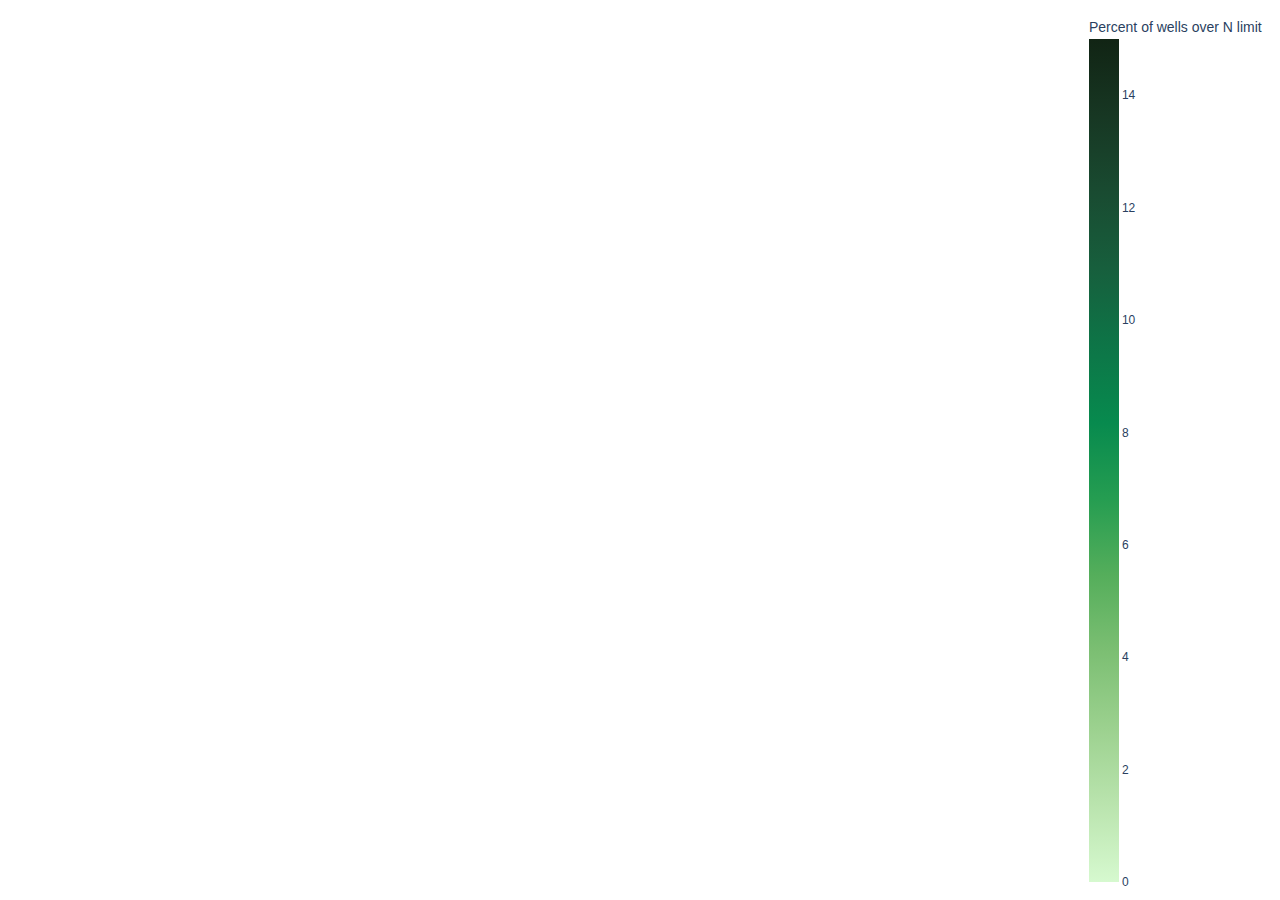
<file: plotly_countywells.html>
<html>
<head><meta charset="utf-8" /></head>
<body>
    <div>                        <script type="text/javascript">window.PlotlyConfig = {MathJaxConfig: 'local'};</script>
        <script src="https://cdn.plot.ly/plotly-2.11.1.min.js"></script>                <div id="b8a38185-d587-42c8-9d4a-72e8883b83bc" class="plotly-graph-div" style="height:100%; width:100%;"></div>            <script type="text/javascript">                                    window.PLOTLYENV=window.PLOTLYENV || {};                                    if (document.getElementById("b8a38185-d587-42c8-9d4a-72e8883b83bc")) {                    Plotly.newPlot(                        "b8a38185-d587-42c8-9d4a-72e8883b83bc",                        [{"coloraxis":"coloraxis","featureidkey":"properties.GEOID","geo":"geo","geojson":{"type":"FeatureCollection","features":[{"type":"Feature","properties":{"STATEFP":"12","COUNTYFP":"059","COUNTYNS":"00295735","AFFGEOID":"0500000US12059","GEOID":"12059","NAME":"Holmes","NAMELSAD":"Holmes County","STUSPS":"FL","STATE_NAME":"Florida","LSAD":"06","ALAND":1240232910,"AWATER":26393540},"geometry":{"type":"Polygon","coordinates":[[[-86.0350402418067,30.993306001451096],[-85.998727,30.992857],[-85.893632,30.993455],[-85.750028,30.994827],[-85.749715,30.995282],[-85.57949030335179,30.9963927426443],[-85.49838,30.996922],[-85.4979938168177,30.996928004442598],[-85.52921,30.974439],[-85.530294,30.939315],[-85.547745,30.932185],[-85.575574,30.898601],[-85.594882,30.859478],[-85.599934,30.830552],[-85.603221,30.796528],[-85.621458,30.770882],[-85.619011,30.743868],[-85.736051,30.74637],[-85.735115,30.775292],[-85.751979,30.775706],[-85.751927,30.789837],[-85.790185,30.790351],[-85.821616,30.790775],[-85.832743,30.750477],[-85.822585,30.738787],[-85.844421,30.70313],[-86.037591,30.704572],[-86.0350402418067,30.993306001451096]]]}},{"type":"Feature","properties":{"STATEFP":"12","COUNTYFP":"067","COUNTYNS":"00295732","AFFGEOID":"0500000US12067","GEOID":"12067","NAME":"Lafayette","NAMELSAD":"Lafayette County","STUSPS":"FL","STATE_NAME":"Florida","LSAD":"06","ALAND":1407256302,"AWATER":11817999},"geometry":{"type":"Polygon","coordinates":[[[-83.368564,30.187217],[-83.36678,30.20109],[-83.36726,30.26044],[-83.254493,30.260347],[-83.247253,30.26067],[-83.253048,30.238725],[-83.240132,30.227529],[-83.250076,30.200644],[-83.248851,30.183931],[-83.232979,30.168728],[-83.238586,30.152011],[-83.224594,30.135278],[-83.225359,30.113121],[-83.212159,30.103222],[-83.201059,30.105822],[-83.184358,30.094122],[-83.160557,30.109823],[-83.132356,30.097023],[-83.116453,30.104073],[-83.111149,30.090929],[-83.069553,30.081252],[-83.066529,30.065373],[-83.041499,30.054569],[-83.013293,30.032123],[-83.003192,30.010795],[-82.977608,30.006116],[-82.963112,29.99305],[-82.960377,29.975154],[-82.950569,29.958317],[-82.930782,29.957399],[-82.920546,29.930072],[-82.925884,29.921331],[-82.912101,29.904836],[-82.918607,29.896388],[-82.895034,29.900256],[-82.879802,29.886847],[-82.875616,29.866527],[-82.890246,29.845129],[-82.893371,29.826839],[-82.920608,29.824143],[-82.959199,29.825409],[-83.318859,29.822623],[-83.35286,29.822222],[-83.352986,29.887859],[-83.37089,29.887934],[-83.368564,30.187217]]]}},{"type":"Feature","properties":{"STATEFP":"12","COUNTYFP":"033","COUNTYNS":"00295737","AFFGEOID":"0500000US12033","GEOID":"12033","NAME":"Escambia","NAMELSAD":"Escambia County","STUSPS":"FL","STATE_NAME":"Florida","LSAD":"06","ALAND":1701603649,"AWATER":1213972864},"geometry":{"type":"Polygon","coordinates":[[[-87.629993,30.877657],[-87.62946,30.880085],[-87.624406,30.884666],[-87.622068,30.885378],[-87.620794,30.887464],[-87.620928,30.889893],[-87.622525,30.89365],[-87.622209,30.897478],[-87.620721,30.8989],[-87.61602,30.901423],[-87.614958,30.904196],[-87.614216,30.908505],[-87.611854,30.91451],[-87.610207,30.916597],[-87.608269,30.921869],[-87.607818,30.924459],[-87.602692,30.934245],[-87.600699,30.937042],[-87.598307,30.938761],[-87.596898,30.941099],[-87.592064,30.95146],[-87.589196,30.964431],[-87.590926,30.969381],[-87.593055,30.972933],[-87.59412,30.976301],[-87.594173,30.977538],[-87.592685,30.980106],[-87.593404,30.982925],[-87.596731,30.987576],[-87.599181,30.995688],[-87.598937,30.997422],[-87.5988285301321,30.9974236243995],[-87.571292,30.997836],[-87.548555,30.997893],[-87.519533,30.997552],[-87.480258,30.998169],[-87.479718,30.998164],[-87.478721,30.99818],[-87.466894,30.998145],[-87.466842,30.998145],[-87.461799,30.998168],[-87.461654,30.998169],[-87.458674,30.998353],[-87.455721,30.998285],[-87.449827,30.998239],[-87.432309,30.998173],[-87.425791,30.998058],[-87.367862,30.99826],[-87.364031,30.998187],[-87.355677,30.998213],[-87.333995,30.998241],[-87.312206,30.998404],[-87.304053,30.99816],[-87.30159,30.998403],[-87.291019,30.998322],[-87.288929,30.998315],[-87.265589,30.998237],[-87.260565,30.998165],[-87.259714,30.998142],[-87.257985,30.998233],[-87.257027,30.998164],[-87.255617,30.998186],[-87.255005,30.998255],[-87.237711,30.996363],[-87.2295403631042,30.996853061387498],[-87.224773,30.997139],[-87.1636180186997,30.998996416821697],[-87.204893,30.969878],[-87.229973,30.967227],[-87.255496,30.931591],[-87.26721,30.934982],[-87.286882,30.925441],[-87.282179,30.9104],[-87.284486,30.887986],[-87.298484,30.880434],[-87.30153,30.863426],[-87.313908,30.848708],[-87.302532,30.842238],[-87.293084,30.812349],[-87.309537,30.789334],[-87.310232,30.772951],[-87.302044,30.760623],[-87.3128,30.736869],[-87.301452,30.721418],[-87.269407,30.711687],[-87.27312,30.698661],[-87.2655,30.687997],[-87.264776,30.649645],[-87.25226,30.62336],[-87.258884,30.611281],[-87.23658,30.596609],[-87.209715,30.555266],[-87.155741,30.536669],[-87.121451,30.497419],[-87.148205,30.418997],[-87.161175,30.405612],[-87.233284,30.370331],[-87.231429,30.343309],[-87.179021,30.33593],[-87.153125,30.348375],[-87.101405,30.353146],[-87.074408,30.358669],[-86.972699,30.381113],[-86.918937,30.386514],[-86.9188711680324,30.370751700122298],[-87.155392,30.327748],[-87.206254,30.320943],[-87.267827,30.31548],[-87.282787,30.318744],[-87.295422,30.323503],[-87.319518,30.317814],[-87.350486,30.313064],[-87.419859,30.297128],[-87.518324,30.280435],[-87.51838,30.283901],[-87.509407,30.292188],[-87.466903,30.302264],[-87.464143,30.311797],[-87.485674,30.308937],[-87.492851,30.311797],[-87.496163,30.317992],[-87.490642,30.323234],[-87.481257,30.32657],[-87.464881,30.333298],[-87.462982,30.333998],[-87.459982,30.336298],[-87.452282,30.344097],[-87.450966,30.34626],[-87.451983,30.360296],[-87.451883,30.364996],[-87.451383,30.367196],[-87.449083,30.370396],[-87.441828,30.376301],[-87.438684,30.380794],[-87.438684,30.382094],[-87.440884,30.386694],[-87.441184,30.388594],[-87.440684,30.391494],[-87.437284,30.395894],[-87.434284,30.397494],[-87.431784,30.403193],[-87.4306873846154,30.404837923076897],[-87.429584,30.406493],[-87.426184,30.409193],[-87.422684,30.410093],[-87.419184,30.410193],[-87.413184,30.408993],[-87.408884,30.408793],[-87.403485,30.410193],[-87.401785,30.411393],[-87.398784,30.415093],[-87.395684,30.417592],[-87.386385,30.420492],[-87.3843547793814,30.421625146391797],[-87.382085,30.422892],[-87.371179,30.430485],[-87.368201,30.433402],[-87.366601,30.436643],[-87.366949,30.440475],[-87.36869,30.444625],[-87.370778,30.446859],[-87.381185,30.450091],[-87.391985,30.451591],[-87.396886,30.450591],[-87.399886,30.450991],[-87.404685,30.45289],[-87.407885,30.456389],[-87.414685,30.457289],[-87.425086,30.465589],[-87.429586,30.470588],[-87.430586,30.476588],[-87.431586,30.477688],[-87.434686,30.479188],[-87.435585,30.480488],[-87.432986,30.484888],[-87.430586,30.491087],[-87.431186,30.495786],[-87.438277,30.505348],[-87.439698,30.506639],[-87.443228,30.506772],[-87.444722,30.507484],[-87.447709,30.510448],[-87.447789,30.511903],[-87.447313,30.512619],[-87.446507,30.513559],[-87.44519,30.51397],[-87.444952,30.514933],[-87.446435,30.520296],[-87.446594,30.527057],[-87.435449,30.549129],[-87.434972,30.549588],[-87.43145,30.550252],[-87.4279,30.554147],[-87.426046,30.560061],[-87.423372,30.561413],[-87.422815,30.561367],[-87.422418,30.560427],[-87.420935,30.560656],[-87.418657,30.561825],[-87.41667,30.566294],[-87.416961,30.567991],[-87.418523,30.569549],[-87.418364,30.570031],[-87.416271,30.572436],[-87.414523,30.573444],[-87.412722,30.573215],[-87.408747,30.583688],[-87.406569,30.599915],[-87.404608,30.603375],[-87.401189,30.604383],[-87.399281,30.605597],[-87.39732,30.608714],[-87.395038,30.615267],[-87.395065,30.615886],[-87.396442,30.616895],[-87.396442,30.61772],[-87.395671,30.623358],[-87.394491,30.625178],[-87.393787,30.626991],[-87.3936,30.630865],[-87.395953,30.643953],[-87.397197,30.648101],[-87.396189,30.650438],[-87.397274,30.654335],[-87.400189,30.657201],[-87.400719,30.657132],[-87.405886,30.666599],[-87.40713,30.671779],[-87.406573,30.674002],[-87.40697,30.675148],[-87.412751,30.678038],[-87.419539,30.679964],[-87.424895,30.683356],[-87.430384,30.688627],[-87.436032,30.68865],[-87.439825,30.690461],[-87.442291,30.692661],[-87.443591,30.694586],[-87.449373,30.698894],[-87.451415,30.699787],[-87.456958,30.697541],[-87.466348,30.700816],[-87.467727,30.701664],[-87.470407,30.705262],[-87.474439,30.706567],[-87.479589,30.712845],[-87.479829,30.71493],[-87.481235,30.716488],[-87.487045,30.71848],[-87.496781,30.720333],[-87.497524,30.720103],[-87.502326,30.72157],[-87.505162,30.726292],[-87.511738,30.733514],[-87.523621,30.738285],[-87.532615,30.743467],[-87.535373,30.749753],[-87.535424,30.754738],[-87.536536,30.76136],[-87.537093,30.762507],[-87.542268,30.767481],[-87.546168,30.771997],[-87.545372,30.774082],[-87.545052,30.778642],[-87.552059,30.78623],[-87.552962,30.786917],[-87.554845,30.787101],[-87.559491,30.790423],[-87.560075,30.792234],[-87.564216,30.796221],[-87.568147,30.799063],[-87.57205,30.800507],[-87.576856,30.808138],[-87.581876,30.812377],[-87.587876,30.815011],[-87.594303,30.816958],[-87.600492,30.820601],[-87.601636,30.825113],[-87.603576,30.828597],[-87.605782,30.831277],[-87.610988,30.832605],[-87.615928,30.834666],[-87.615373,30.837004],[-87.617287,30.840326],[-87.624142,30.845685],[-87.62608,30.846466],[-87.627328,30.847933],[-87.626502,30.851852],[-87.625385,30.854327],[-87.626233,30.857099],[-87.62825,30.860102],[-87.634943,30.865857],[-87.629993,30.877657]]]}},{"type":"Feature","properties":{"STATEFP":"12","COUNTYFP":"111","COUNTYNS":"00308372","AFFGEOID":"0500000US12111","GEOID":"12111","NAME":"St. Lucie","NAMELSAD":"St. Lucie County","STUSPS":"FL","STATE_NAME":"Florida","LSAD":"06","ALAND":1480593673,"AWATER":300906587},"geometry":{"type":"Polygon","coordinates":[[[-80.679821,27.55847],[-80.348422,27.557248],[-80.32127113933309,27.5573775459518],[-80.311757,27.524625],[-80.30117,27.500314],[-80.293171,27.500314],[-80.265535,27.420542],[-80.253665,27.37979],[-80.233538,27.341307],[-80.226753,27.322736],[-80.1992879876764,27.2630216473883],[-80.283936,27.263727],[-80.28551,27.206025],[-80.331821,27.205724],[-80.481413,27.20637],[-80.677862,27.205988],[-80.679038,27.471813],[-80.679821,27.55847]]]}},{"type":"Feature","properties":{"STATEFP":"12","COUNTYFP":"013","COUNTYNS":"00306919","AFFGEOID":"0500000US12013","GEOID":"12013","NAME":"Calhoun","NAMELSAD":"Calhoun County","STUSPS":"FL","STATE_NAME":"Florida","LSAD":"06","ALAND":1469394597,"AWATER":18070425},"geometry":{"type":"Polygon","coordinates":[[[-85.388587,30.348556],[-85.383948,30.566856],[-85.171891,30.564336],[-85.167687,30.607979],[-84.932519,30.606393],[-84.944919,30.595493],[-84.946818,30.579894],[-84.965418,30.580194],[-84.962218,30.563594],[-84.973718,30.552994],[-84.990017,30.524795],[-84.991013,30.504295],[-84.999916,30.472418],[-84.987441,30.464901],[-84.999916,30.456199],[-84.983203,30.441837],[-85.015176,30.434361],[-85.032931,30.420299],[-85.014269,30.409018],[-85.027303,30.405603],[-85.014572,30.394269],[-85.026242,30.375589],[-85.040199,30.372089],[-85.027898,30.360843],[-85.04277,30.352466],[-85.049744,30.336544],[-85.046271,30.32017],[-85.03429,30.312478],[-85.047564,30.312791],[-85.057253,30.301301],[-85.052777,30.287406],[-85.063951,30.270863],[-85.059092,30.263229],[-85.076768,30.250989],[-85.081336,30.228531],[-85.092076,30.227568],[-85.102962,30.211726],[-85.11823,30.210491],[-85.11566,30.199976],[-85.383066,30.201339],[-85.389679,30.200973],[-85.388587,30.348556]]]}},{"type":"Feature","properties":{"STATEFP":"12","COUNTYFP":"069","COUNTYNS":"00308551","AFFGEOID":"0500000US12069","GEOID":"12069","NAME":"Lake","NAMELSAD":"Lake County","STUSPS":"FL","STATE_NAME":"Florida","LSAD":"06","ALAND":2464507354,"AWATER":531492923},"geometry":{"type":"Polygon","coordinates":[[[-81.954247,28.55169],[-81.954222,28.571249],[-81.95358,28.836434],[-81.95419,28.960053],[-81.848774,28.959828],[-81.842194,28.961024],[-81.761654,28.960932],[-81.719094,28.961104],[-81.696067,28.960068],[-81.658698,28.960345],[-81.659197,29.04776],[-81.638696,29.04776],[-81.640925,29.168809],[-81.641916,29.276766],[-81.63399,29.244779],[-81.619303,29.22859],[-81.614725,29.20648],[-81.5931,29.198999],[-81.560905,29.20019],[-81.553588,29.188034],[-81.531262,29.176621],[-81.504534,29.123711],[-81.502055,29.097802],[-81.488841,29.093193],[-81.466351,29.096703],[-81.454383,29.081984],[-81.455778,29.063998],[-81.446699,29.062323],[-81.43221,29.04442],[-81.392084,29.019979],[-81.382546,29.008322],[-81.374787,28.993354],[-81.354682,28.984807],[-81.360762,28.976775],[-81.368078,28.955407],[-81.352966,28.946246],[-81.352788,28.896685],[-81.36694,28.879227],[-81.382965,28.851994],[-81.419137,28.818536],[-81.414682,28.785564],[-81.646513,28.785872],[-81.658469,28.76655],[-81.658603,28.740313],[-81.657203,28.593325],[-81.648129,28.584189],[-81.657247,28.563215],[-81.657299,28.553122],[-81.657281,28.546294],[-81.65749,28.474163],[-81.657268,28.347098],[-81.790727,28.346413],[-81.790887,28.361837],[-81.857624,28.361868],[-81.857512,28.345965],[-81.957641,28.34518],[-81.954247,28.55169]]]}},{"type":"Feature","properties":{"STATEFP":"12","COUNTYFP":"049","COUNTYNS":"00295746","AFFGEOID":"0500000US12049","GEOID":"12049","NAME":"Hardee","NAMELSAD":"Hardee County","STUSPS":"FL","STATE_NAME":"Florida","LSAD":"06","ALAND":1651297014,"AWATER":1472455},"geometry":{"type":"Polygon","coordinates":[[[-82.054349,27.646382],[-81.563533,27.646645],[-81.564062,27.340641],[-81.858829,27.340262],[-82.055753,27.338264],[-82.054349,27.646382]]]}},{"type":"Feature","properties":{"STATEFP":"12","COUNTYFP":"093","COUNTYNS":"00295760","AFFGEOID":"0500000US12093","GEOID":"12093","NAME":"Okeechobee","NAMELSAD":"Okeechobee County","STUSPS":"FL","STATE_NAME":"Florida","LSAD":"06","ALAND":1992126184,"AWATER":317924583},"geometry":{"type":"Polygon","coordinates":[[[-81.214284,27.528709],[-81.190626,27.556664],[-81.177958,27.557707],[-81.155356,27.591431],[-81.142477,27.597766],[-81.142164,27.643238],[-80.87315,27.642288],[-80.778047,27.643195],[-80.777166,27.558733],[-80.679821,27.55847],[-80.679038,27.471813],[-80.677862,27.205988],[-80.677427,27.121619],[-80.885639,26.958919],[-80.871169,27.154951],[-80.878669,27.169221],[-80.890522,27.164233],[-80.910183,27.174944],[-80.906782,27.189113],[-80.917465,27.189957],[-80.940676,27.205939],[-80.951656,27.224825],[-80.971144,27.217787],[-80.981778,27.231552],[-80.980612,27.246411],[-80.99262,27.250311],[-80.99863,27.262919],[-80.997768,27.295148],[-81.004102,27.302012],[-81.024673,27.301807],[-81.035381,27.327939],[-81.046118,27.337547],[-81.033308,27.348809],[-81.034429,27.35916],[-81.051145,27.363018],[-81.050021,27.370659],[-81.068402,27.382346],[-81.090693,27.383842],[-81.09845,27.379108],[-81.121296,27.389808],[-81.12727,27.403943],[-81.142274,27.41249],[-81.139058,27.434044],[-81.154557,27.454118],[-81.168838,27.459521],[-81.183552,27.483787],[-81.205388,27.490254],[-81.198459,27.510376],[-81.214284,27.528709]]]}},{"type":"Feature","properties":{"STATEFP":"12","COUNTYFP":"043","COUNTYNS":"00295743","AFFGEOID":"0500000US12043","GEOID":"12043","NAME":"Glades","NAMELSAD":"Glades County","STUSPS":"FL","STATE_NAME":"Florida","LSAD":"06","ALAND":2089659345,"AWATER":467293938},"geometry":{"type":"Polygon","coordinates":[[[-81.562531,27.033687],[-81.267216,27.032474],[-81.267677,27.121097],[-81.168281,27.121734],[-81.169138,27.209585],[-80.961824,27.210771],[-80.940676,27.205939],[-80.917465,27.189957],[-80.906782,27.189113],[-80.910183,27.174944],[-80.890522,27.164233],[-80.878669,27.169221],[-80.871169,27.154951],[-80.885639,26.958919],[-80.945319,26.769099],[-81.434934,26.768774],[-81.434921,26.78346],[-81.459328,26.783467],[-81.459454,26.768856],[-81.565748,26.769601],[-81.562531,27.033687]]]}},{"type":"Feature","properties":{"STATEFP":"12","COUNTYFP":"061","COUNTYNS":"00307624","AFFGEOID":"0500000US12061","GEOID":"12061","NAME":"Indian River","NAMELSAD":"Indian River County","STUSPS":"FL","STATE_NAME":"Florida","LSAD":"06","ALAND":1302272805,"AWATER":295509938},"geometry":{"type":"Polygon","coordinates":[[[-80.881566,27.822511],[-80.868881,27.822522],[-80.509075,27.822058],[-80.491079,27.854601],[-80.4549,27.854641],[-80.4470841049745,27.860755037095497],[-80.447179,27.859731],[-80.383695,27.740045],[-80.351717,27.642623],[-80.350553,27.628361],[-80.34437,27.616226],[-80.330956,27.597541],[-80.324699,27.569178],[-80.32127113933309,27.5573775459518],[-80.348422,27.557248],[-80.679821,27.55847],[-80.777166,27.558733],[-80.778047,27.643195],[-80.87315,27.642288],[-80.873795,27.733854],[-80.881566,27.822511]]]}},{"type":"Feature","properties":{"STATEFP":"12","COUNTYFP":"027","COUNTYNS":"00294452","AFFGEOID":"0500000US12027","GEOID":"12027","NAME":"DeSoto","NAMELSAD":"DeSoto County","STUSPS":"FL","STATE_NAME":"Florida","LSAD":"06","ALAND":1649031791,"AWATER":6243548},"geometry":{"type":"Polygon","coordinates":[[[-82.056497,27.207769],[-82.055753,27.338264],[-81.858829,27.340262],[-81.564062,27.340641],[-81.562624,27.033835],[-81.983242,27.03525],[-81.992522,27.0317],[-82.057506,27.032119],[-82.056497,27.207769]]]}},{"type":"Feature","properties":{"STATEFP":"12","COUNTYFP":"051","COUNTYNS":"00307626","AFFGEOID":"0500000US12051","GEOID":"12051","NAME":"Hendry","NAMELSAD":"Hendry County","STUSPS":"FL","STATE_NAME":"Florida","LSAD":"06","ALAND":2993896403,"AWATER":86578552},"geometry":{"type":"Polygon","coordinates":[[[-81.565748,26.769601],[-81.459454,26.768856],[-81.459328,26.783467],[-81.434921,26.78346],[-81.434934,26.768774],[-80.945319,26.769099],[-80.885639,26.958919],[-80.885972,26.743697],[-80.880017,26.346059],[-80.881901,26.344106],[-80.881285,26.333806],[-80.87971,26.259308],[-81.268236,26.253069],[-81.271768,26.517069],[-81.451333,26.515477],[-81.46627,26.513843],[-81.563763,26.513331],[-81.563827,26.518469],[-81.565103,26.600333],[-81.566515,26.709544],[-81.565748,26.769601]]]}},{"type":"Feature","properties":{"STATEFP":"12","COUNTYFP":"035","COUNTYNS":"00308547","AFFGEOID":"0500000US12035","GEOID":"12035","NAME":"Flagler","NAMELSAD":"Flagler County","STUSPS":"FL","STATE_NAME":"Florida","LSAD":"06","ALAND":1259255278,"AWATER":219183435},"geometry":{"type":"Polygon","coordinates":[[[-81.52366,29.622432],[-81.324059,29.62561],[-81.324345,29.653478],[-81.309984,29.642186],[-81.297733,29.651124],[-81.28212,29.650416],[-81.262635,29.666203],[-81.24726,29.659093],[-81.227309,29.670538],[-81.21287790507309,29.670666936087198],[-81.211565,29.667085],[-81.163581,29.55529],[-81.123896,29.474465],[-81.10192298992641,29.4270550536747],[-81.148731,29.416788],[-81.155881,29.410954],[-81.15255,29.346524],[-81.150081,29.265957],[-81.195797,29.264783],[-81.268404,29.263182],[-81.41729,29.261156],[-81.420745,29.399645],[-81.433992,29.398552],[-81.451692,29.390152],[-81.476893,29.396552],[-81.485994,29.424151],[-81.486694,29.445551],[-81.514736,29.486024],[-81.520596,29.500249],[-81.52366,29.622432]]]}},{"type":"Feature","properties":{"STATEFP":"12","COUNTYFP":"099","COUNTYNS":"00295761","AFFGEOID":"0500000US12099","GEOID":"12099","NAME":"Palm Beach","NAMELSAD":"Palm Beach County","STUSPS":"FL","STATE_NAME":"Florida","LSAD":"06","ALAND":5087510105,"AWATER":1084950939},"geometry":{"type":"Polygon","coordinates":[[[-80.885639,26.958919],[-80.580237,26.957934],[-80.530222,26.958071],[-80.167843,26.956634],[-80.16711,26.956627],[-80.142007,26.95664],[-80.141758,26.97094],[-80.0795307959029,26.970500015894796],[-80.0566225332655,26.8938847965062],[-80.046263,26.859238],[-80.0355952960568,26.8142082764699],[-80.031362,26.796339],[-80.0318045985169,26.781852949067297],[-80.03212,26.77153],[-80.036362,26.77124],[-80.037462,26.76634],[-80.032862,26.715242],[-80.033604,26.689759],[-80.035763,26.6758],[-80.03616147139519,26.644281012012698],[-80.0365491628555,26.613614714182898],[-80.036565,26.612362],[-80.038863,26.569347],[-80.050363,26.509549],[-80.060564,26.444652],[-80.06172090887449,26.432134593050296],[-80.0620181836032,26.428918169668002],[-80.0622515253692,26.426393481763],[-80.070564,26.336455],[-80.072264,26.335356],[-80.0748372451019,26.3210316022663],[-80.0927,26.326327],[-80.098823,26.322834],[-80.099241,26.327637],[-80.120125,26.327791],[-80.169785,26.32781],[-80.170149,26.327781],[-80.170332,26.327782],[-80.204083,26.327822],[-80.24977,26.341526],[-80.296881,26.355431],[-80.296986,26.334356],[-80.297471,26.334356],[-80.881285,26.333806],[-80.881901,26.344106],[-80.880017,26.346059],[-80.885972,26.743697],[-80.885639,26.958919]]]}},{"type":"Feature","properties":{"STATEFP":"12","COUNTYFP":"057","COUNTYNS":"00295757","AFFGEOID":"0500000US12057","GEOID":"12057","NAME":"Hillsborough","NAMELSAD":"Hillsborough County","STUSPS":"FL","STATE_NAME":"Florida","LSAD":"06","ALAND":2646680847,"AWATER":803027226},"geometry":{"type":"Polygon","coordinates":[[[-82.651165,28.173266],[-82.474328,28.171939],[-82.461461,28.171823],[-82.432434,28.171086],[-82.410512,28.171213],[-82.393996,28.17126],[-82.259741,28.171462],[-82.105853,28.17165],[-82.056261,28.171592],[-82.056502,28.113252],[-82.056159,28.047552],[-82.055389,27.952862],[-82.055258,27.927085],[-82.054874,27.907726],[-82.054349,27.646382],[-82.453735,27.64591],[-82.52475,27.645422],[-82.524947,27.645422],[-82.55440720935509,27.645292633205898],[-82.537146,27.672933],[-82.5244407387041,27.691065525135198],[-82.514265,27.705588],[-82.494891,27.718963],[-82.4923563029643,27.7191510345092],[-82.482449,27.719886],[-82.477638,27.723004],[-82.476297,27.729929],[-82.477129,27.735216],[-82.482305,27.742649],[-82.478339,27.74625],[-82.457543,27.752571],[-82.434635,27.764355],[-82.43198,27.768092],[-82.433981,27.774087],[-82.419066,27.793767],[-82.418401,27.803187],[-82.410837,27.810868],[-82.402857,27.812671],[-82.393492057914,27.8372329675904],[-82.393383,27.837519],[-82.397463,27.851631],[-82.402615,27.882602],[-82.413915,27.901401],[-82.432316,27.901301],[-82.43752033972189,27.9029763788832],[-82.451591,27.907506],[-82.460016,27.9116],[-82.459616,27.9169],[-82.462078,27.920066],[-82.478063,27.92768],[-82.489817,27.9196],[-82.491117,27.9145],[-82.487417,27.895001],[-82.488057,27.863566],[-82.480137,27.853246],[-82.471624,27.847342],[-82.46884,27.843295],[-82.47244,27.822559],[-82.475273,27.820991],[-82.489849,27.822607],[-82.511193,27.828015],[-82.553946,27.848462],[-82.552918,27.862702],[-82.538618,27.864901],[-82.533218,27.870701],[-82.529918,27.877501],[-82.539318,27.885001],[-82.542818,27.890601],[-82.541747,27.893706],[-82.535818,27.898],[-82.531318,27.9039],[-82.533718,27.932999],[-82.541218,27.948998],[-82.553918,27.966998],[-82.576003,27.969424],[-82.625685,28.000101],[-82.641109,28.016773],[-82.6485177745241,28.0203156831794],[-82.648557,28.03863],[-82.650602,28.144928],[-82.651165,28.173266]]]}},{"type":"Feature","properties":{"STATEFP":"12","COUNTYFP":"065","COUNTYNS":"00295733","AFFGEOID":"0500000US12065","GEOID":"12065","NAME":"Jefferson","NAMELSAD":"Jefferson County","STUSPS":"FL","STATE_NAME":"Florida","LSAD":"06","ALAND":1549018611,"AWATER":193063921},"geometry":{"type":"Polygon","coordinates":[[[-84.075539,30.273617],[-84.074691,30.434302],[-84.041293,30.47354],[-84.041152,30.521901],[-83.977424,30.522234],[-83.979006,30.550681],[-83.998316,30.572578],[-84.007687,30.609299],[-84.007454,30.6720865150852],[-83.880406,30.665798],[-83.880309,30.665823],[-83.8798916078165,30.6657992968646],[-83.855304,30.664403],[-83.820973,30.662603],[-83.810622,30.661871],[-83.7437296744174,30.658383065883196],[-83.676854,30.654896],[-83.674139,30.654738],[-83.611746,30.651246],[-83.6117204626719,30.651244724675497],[-83.604401,30.638236],[-83.604186,30.581916],[-83.62073,30.58198],[-83.621189,30.567351],[-83.637343,30.567471],[-83.637412,30.552671],[-83.671117,30.552861],[-83.671073,30.53802],[-83.704293,30.538094],[-83.70436,30.523021],[-83.725975,30.523091],[-83.736954,30.507569],[-83.727729,30.49024],[-83.728339,30.45459],[-83.72172,30.434354],[-83.751073,30.407598],[-83.757261,30.385467],[-83.788396,30.382206],[-83.790328,30.390302],[-83.808094,30.365154],[-83.793577,30.335506],[-83.79295,30.31901],[-83.820521,30.313144],[-83.820235,30.30354],[-83.837652,30.280764],[-83.856987,30.273318],[-83.88167,30.267609],[-83.902462,30.247553],[-83.915827,30.245152],[-83.917891,30.215016],[-83.93101,30.189123],[-83.951299,30.186282],[-83.960354,30.152398],[-83.97306,30.146037],[-83.968628,30.13617],[-83.992184,30.096208],[-83.9914353668371,30.0838179834456],[-83.991607,30.08392],[-84.000716,30.096209],[-84.024274,30.103271],[-84.048715,30.103208],[-84.06299,30.101378],[-84.0760425771092,30.0954641099777],[-84.075539,30.273617]]]}},{"type":"Feature","properties":{"STATEFP":"12","COUNTYFP":"123","COUNTYNS":"00295728","AFFGEOID":"0500000US12123","GEOID":"12123","NAME":"Taylor","NAMELSAD":"Taylor County","STUSPS":"FL","STATE_NAME":"Florida","LSAD":"06","ALAND":2702224058,"AWATER":1213576997},"geometry":{"type":"Polygon","coordinates":[[[-83.992184,30.096208],[-83.968628,30.13617],[-83.97306,30.146037],[-83.960354,30.152398],[-83.951299,30.186282],[-83.93101,30.189123],[-83.917891,30.215016],[-83.915827,30.245152],[-83.902462,30.247553],[-83.88167,30.267609],[-83.856987,30.273318],[-83.837652,30.280764],[-83.820235,30.30354],[-83.468768,30.304212],[-83.469267,30.260351],[-83.36726,30.26044],[-83.36678,30.20109],[-83.368564,30.187217],[-83.37089,29.887934],[-83.352986,29.887859],[-83.35286,29.822222],[-83.318859,29.822623],[-83.319462,29.778328],[-83.336561,29.760721],[-83.345676,29.74349],[-83.344902,29.726811],[-83.351311,29.694292],[-83.364994,29.676715],[-83.366398,29.665701],[-83.398512,29.673935],[-83.4123310535437,29.6670923746362],[-83.412768,29.668485],[-83.414701,29.670536],[-83.436259,29.677389],[-83.444635,29.677155],[-83.448194,29.675254],[-83.455356,29.676444],[-83.483143,29.690478],[-83.483567,29.698542],[-83.493728,29.708388],[-83.512716,29.71648],[-83.537645,29.72306],[-83.547172,29.732223],[-83.554993,29.7426],[-83.566018,29.761434],[-83.578955,29.768378],[-83.584716,29.77608],[-83.586089,29.784644],[-83.583045,29.787307],[-83.581903,29.792063],[-83.585899,29.811754],[-83.595493,29.827984],[-83.605244,29.836387],[-83.618568,29.842336],[-83.63798,29.886073],[-83.659951,29.899524],[-83.679219,29.918513],[-83.686423,29.923735],[-83.757249,29.957943],[-83.788729,29.976982],[-83.82869,29.983187],[-83.845427,29.998068],[-83.93151,30.039068],[-83.933668,30.041152],[-83.931879,30.044175],[-83.933432,30.046305],[-83.95968,30.064943],[-83.9914353668371,30.0838179834456],[-83.992184,30.096208]]]}},{"type":"Feature","properties":{"STATEFP":"12","COUNTYFP":"089","COUNTYNS":"00295730","AFFGEOID":"0500000US12089","GEOID":"12089","NAME":"Nassau","NAMELSAD":"Nassau County","STUSPS":"FL","STATE_NAME":"Florida","LSAD":"06","ALAND":1680075562,"AWATER":200050173},"geometry":{"type":"Polygon","coordinates":[[[-82.050454,30.676263],[-82.041834,30.692374],[-82.036448,30.706583],[-82.037585,30.718639],[-82.039176,30.723177],[-82.041032,30.725079],[-82.043817,30.72964],[-82.04119,30.734247],[-82.040048,30.737547],[-82.039656,30.747727],[-82.038989,30.749262],[-82.035986,30.750998],[-82.032667,30.750674],[-82.028421,30.750981],[-82.017938,30.755263],[-82.012681,30.761289],[-82.011618,30.763122],[-82.017902,30.775845],[-82.024056,30.783157],[-82.023869,30.786686],[-82.022887,30.787992],[-82.017072,30.791658],[-82.007886,30.792938],[-82.004994,30.791745],[-81.994992,30.786074],[-81.990875,30.781612],[-81.988625,30.780057],[-81.981293,30.776768],[-81.979081,30.776416],[-81.9789666841348,30.776461506719002],[-81.973876,30.778488],[-81.962553,30.796528],[-81.962008,30.800445],[-81.96246,30.808443],[-81.962758,30.813638],[-81.962194,30.818003],[-81.959778,30.821171],[-81.949806,30.827496],[-81.943187,30.827437],[-81.9384,30.825748],[-81.935462,30.821134],[-81.934673,30.820427],[-81.924466,30.817568],[-81.910943,30.815891],[-81.906296,30.817018],[-81.903762,30.818989],[-81.902354,30.82082],[-81.899397,30.821665],[-81.895737,30.821101],[-81.892921,30.819271],[-81.891298,30.815948],[-81.882741,30.805126],[-81.876898,30.799518],[-81.868624,30.792756],[-81.852641,30.794441],[-81.846301,30.79055],[-81.842073,30.787122],[-81.84039,30.786386],[-81.827028,30.788935],[-81.808543,30.790016],[-81.806666,30.789685],[-81.792782,30.784434],[-81.784363,30.773591],[-81.782666,30.769938],[-81.779183,30.768063],[-81.775033,30.768331],[-81.772623,30.769536],[-81.77048,30.772482],[-81.768204,30.773955],[-81.763384,30.773821],[-81.75935,30.771378],[-81.755086,30.76832],[-81.751294,30.767083],[-81.747583,30.766456],[-81.746323,30.765892],[-81.745046,30.76504],[-81.744194,30.763869],[-81.743449,30.762272],[-81.743105,30.759913],[-81.742747,30.759202],[-81.732238,30.749635],[-81.727137,30.746935],[-81.719937,30.744634],[-81.694787,30.748415],[-81.692824,30.747101],[-81.691827,30.743991],[-81.690999,30.742841],[-81.688934,30.741434],[-81.672832,30.738935],[-81.670132,30.740235],[-81.669332,30.741335],[-81.668283,30.744644],[-81.667344,30.745661],[-81.664606,30.7466],[-81.662181,30.746522],[-81.656549,30.745114],[-81.654542677328,30.743897854206498],[-81.652131,30.742436],[-81.651731,30.740235],[-81.652169,30.735648],[-81.651778,30.732284],[-81.650448,30.729703],[-81.649196,30.728686],[-81.646144,30.727591],[-81.633273,30.729603],[-81.629616,30.732407],[-81.625105,30.733017],[-81.621936,30.731188],[-81.620829,30.729535],[-81.619619,30.724849],[-81.617669,30.722046],[-81.609501,30.720705],[-81.607673,30.721924],[-81.605722,30.725337],[-81.604016,30.727287],[-81.601212,30.728141],[-81.593654,30.725459],[-81.586825,30.723735],[-81.573724,30.722336],[-81.571424,30.721636],[-81.566223,30.717836],[-81.56171,30.715597],[-81.55257,30.716974],[-81.54919,30.715972],[-81.546936,30.714345],[-81.544683,30.713969],[-81.542679,30.713593],[-81.540927,30.713343],[-81.539298,30.713468],[-81.537671,30.714345],[-81.535542,30.716348],[-81.53452,30.717936],[-81.53404,30.719853],[-81.532788,30.721606],[-81.530534,30.722858],[-81.528281,30.723359],[-81.52142,30.722536],[-81.516119,30.722236],[-81.507218,30.722936],[-81.489539,30.7261],[-81.487334,30.726081],[-81.483788,30.723891],[-81.475755,30.714754],[-81.472598,30.713312],[-81.464466,30.711045],[-81.459979,30.710434],[-81.448718,30.709353],[-81.444124,30.709714],[-81.432725,30.703017],[-81.42742,30.69802],[-81.430843,30.669393],[-81.443099,30.600938],[-81.442564,30.555189],[-81.434064,30.522569],[-81.4427844968023,30.5099198266455],[-81.450811,30.519238],[-81.479939,30.533454],[-81.499575,30.563793],[-81.514014,30.567337],[-81.523814,30.556337],[-81.521375,30.538801],[-81.530238,30.52629],[-81.543018,30.523889],[-81.555251,30.544528],[-81.577218,30.538037],[-81.588803,30.550468],[-81.583239,30.564489],[-81.592127,30.565326],[-81.610212,30.55438],[-81.614269,30.562383],[-81.60146,30.567665],[-81.608717,30.574892],[-81.604608,30.584864],[-81.624513,30.586232],[-81.649078,30.576795],[-81.666669,30.551701],[-81.667833,30.560671],[-81.69756,30.569643],[-81.704592,30.563643],[-81.721883,30.571934],[-81.73521,30.559031],[-81.738424,30.534572],[-81.763748,30.534916],[-81.765322,30.51844],[-81.781624,30.503336],[-81.794918,30.505406],[-81.809526,30.484537],[-81.831227,30.467437],[-81.935495,30.373981],[-82.037542,30.283457],[-82.049236,30.273432],[-82.04996655046949,30.3623762347418],[-82.047938,30.363251],[-82.040766,30.370144],[-82.036845,30.37787],[-82.035891,30.385273],[-82.041185,30.396828],[-82.042011,30.403253],[-82.041185,30.409953],[-82.039992,30.414267],[-82.034025,30.422345],[-82.034484,30.428036],[-82.03723,30.434506],[-82.036224,30.438448],[-82.030084,30.444842],[-82.028232,30.447385],[-82.025477,30.457744],[-82.023754,30.467278],[-82.017799,30.475071],[-82.017002,30.478769],[-82.017317,30.487628],[-82.018242,30.492075],[-82.015912,30.495489],[-82.01479,30.513],[-82.015846,30.518157],[-82.01701,30.519349],[-82.018888,30.523819],[-82.018381,30.531176],[-82.013236,30.550083],[-82.005497,30.563488],[-82.008111,30.577011],[-82.012129,30.593767],[-82.015728,30.601698],[-82.016523,30.602478],[-82.026962,30.606147],[-82.027359,30.60672],[-82.026562,30.613298],[-82.02852,30.621824],[-82.033948,30.629598],[-82.03763,30.633266],[-82.039962,30.63714],[-82.039113,30.641128],[-82.039616,30.643305],[-82.042293,30.649448],[-82.046136,30.651763],[-82.049529,30.655544],[-82.050454,30.676263]]]}},{"type":"Feature","properties":{"STATEFP":"12","COUNTYFP":"095","COUNTYNS":"00295750","AFFGEOID":"0500000US12095","GEOID":"12095","NAME":"Orange","NAMELSAD":"Orange County","STUSPS":"FL","STATE_NAME":"Florida","LSAD":"06","ALAND":2336230360,"AWATER":262653307},"geometry":{"type":"Polygon","coordinates":[[[-81.658469,28.76655],[-81.646513,28.785872],[-81.414682,28.785564],[-81.42116,28.740535],[-81.444274,28.713894],[-81.459512,28.712761],[-81.459664,28.67274],[-81.459727,28.642611],[-81.45656,28.640193],[-81.415204,28.640057],[-81.32848,28.639628],[-81.328341,28.632334],[-81.327888,28.610501],[-81.282305,28.611123],[-81.244698,28.611536],[-81.128991,28.612487],[-80.98725,28.612997],[-80.969526,28.605194],[-80.952222,28.604244],[-80.943344,28.593668],[-80.947146,28.584969],[-80.93012,28.562742],[-80.939456,28.535255],[-80.923377,28.532728],[-80.898646,28.509689],[-80.885741,28.510312],[-80.87088,28.471745],[-80.894697,28.466757],[-80.897279,28.452938],[-80.897226,28.45285],[-80.90118,28.433158],[-80.88299,28.408156],[-80.888388,28.385468],[-80.862908,28.347487],[-81.094674,28.348105],[-81.309571,28.348051],[-81.319697,28.348123],[-81.419781,28.347923],[-81.487591,28.347088],[-81.657268,28.347098],[-81.65749,28.474163],[-81.657281,28.546294],[-81.657299,28.553122],[-81.657247,28.563215],[-81.648129,28.584189],[-81.657203,28.593325],[-81.658603,28.740313],[-81.658469,28.76655]]]}},{"type":"Feature","properties":{"STATEFP":"12","COUNTYFP":"055","COUNTYNS":"00295756","AFFGEOID":"0500000US12055","GEOID":"12055","NAME":"Highlands","NAMELSAD":"Highlands County","STUSPS":"FL","STATE_NAME":"Florida","LSAD":"06","ALAND":2635726544,"AWATER":230667884},"geometry":{"type":"Polygon","coordinates":[[[-81.563533,27.646645],[-81.5299,27.646422],[-81.142164,27.643238],[-81.142477,27.597766],[-81.155356,27.591431],[-81.177958,27.557707],[-81.190626,27.556664],[-81.214284,27.528709],[-81.198459,27.510376],[-81.205388,27.490254],[-81.183552,27.483787],[-81.168838,27.459521],[-81.154557,27.454118],[-81.139058,27.434044],[-81.142274,27.41249],[-81.12727,27.403943],[-81.121296,27.389808],[-81.09845,27.379108],[-81.090693,27.383842],[-81.068402,27.382346],[-81.050021,27.370659],[-81.051145,27.363018],[-81.034429,27.35916],[-81.033308,27.348809],[-81.046118,27.337547],[-81.035381,27.327939],[-81.024673,27.301807],[-81.004102,27.302012],[-80.997768,27.295148],[-80.99863,27.262919],[-80.99262,27.250311],[-80.980612,27.246411],[-80.981778,27.231552],[-80.971144,27.217787],[-80.951656,27.224825],[-80.940676,27.205939],[-80.961824,27.210771],[-81.169138,27.209585],[-81.168281,27.121734],[-81.267677,27.121097],[-81.267216,27.032474],[-81.562531,27.033687],[-81.562624,27.033835],[-81.564062,27.340641],[-81.563533,27.646645]]]}},{"type":"Feature","properties":{"STATEFP":"12","COUNTYFP":"097","COUNTYNS":"00295748","AFFGEOID":"0500000US12097","GEOID":"12097","NAME":"Osceola","NAMELSAD":"Osceola County","STUSPS":"FL","STATE_NAME":"Florida","LSAD":"06","ALAND":3438328928,"AWATER":462135107},"geometry":{"type":"Polygon","coordinates":[[[-81.657268,28.347098],[-81.487591,28.347088],[-81.419781,28.347923],[-81.319697,28.348123],[-81.309571,28.348051],[-81.094674,28.348105],[-80.862908,28.347487],[-80.861398,28.252176],[-80.862827,28.091885],[-80.869313,28.084727],[-80.868881,27.822522],[-80.881566,27.822511],[-80.873795,27.733854],[-80.87315,27.642288],[-81.142164,27.643238],[-81.131495,27.6494],[-81.131842,27.661509],[-81.144358,27.669794],[-81.149001,27.692032],[-81.145954,27.710533],[-81.168735,27.725993],[-81.165317,27.742657],[-81.1785,27.751936],[-81.172957,27.759492],[-81.196307,27.790769],[-81.214409,27.82855],[-81.246473,27.848789],[-81.259107,27.845985],[-81.281324,27.857472],[-81.301862,27.862081],[-81.306108,27.886176],[-81.314909,27.901244],[-81.308696,27.92188],[-81.338664,27.931336],[-81.33665,27.94958],[-81.377023,27.983902],[-81.386988,28.003619],[-81.419978,28.001794],[-81.424547,28.012476],[-81.440297,28.033872],[-81.458817,28.039775],[-81.459687,28.051809],[-81.44343,28.059179],[-81.432532,28.04326],[-81.405847,28.028965],[-81.393971,28.028027],[-81.382476,28.012361],[-81.375813,28.029489],[-81.363723,28.037763],[-81.366811,28.061667],[-81.346692,28.075282],[-81.346418,28.084696],[-81.455758,28.08489],[-81.456214,28.143163],[-81.47009,28.143281],[-81.524227,28.142805],[-81.524083,28.201012],[-81.551345,28.249045],[-81.557459,28.259362],[-81.657189,28.259217],[-81.657173,28.264513],[-81.657268,28.347098]]]}},{"type":"Feature","properties":{"STATEFP":"12","COUNTYFP":"001","COUNTYNS":"00308548","AFFGEOID":"0500000US12001","GEOID":"12001","NAME":"Alachua","NAMELSAD":"Alachua County","STUSPS":"FL","STATE_NAME":"Florida","LSAD":"06","ALAND":2267883140,"AWATER":241319695},"geometry":{"type":"Polygon","coordinates":[[[-82.658554,29.830144],[-82.651494,29.825587],[-82.634734,29.833596],[-82.631251,29.849112],[-82.61108,29.852117],[-82.586485,29.866702],[-82.592553,29.887515],[-82.575876,29.894865],[-82.578786,29.915362],[-82.554735,29.928541],[-82.541554,29.925495],[-82.529705,29.940881],[-82.525368,29.94496],[-82.484248,29.939625],[-82.472129,29.926547],[-82.448948,29.931515],[-82.426292,29.921807],[-82.418728,29.923093],[-82.406629,29.914054],[-82.398771,29.887319],[-82.375003,29.879433],[-82.335957,29.878848],[-82.313914,29.859959],[-82.272563,29.843011],[-82.24245,29.852459],[-82.233514,29.845297],[-82.190271,29.848087],[-82.173204,29.836976],[-82.133126,29.835949],[-82.123923,29.823686],[-82.124054,29.805289],[-82.109123,29.783085],[-82.079348,29.776005],[-82.082095,29.763572],[-82.05807,29.748059],[-82.055625,29.718232],[-82.049052,29.713368],[-82.055027,29.669608],[-82.055899,29.471232],[-82.055643,29.441847],[-82.080943,29.440386],[-82.099199,29.418815],[-82.098767,29.436062],[-82.118465,29.428393],[-82.135466,29.434667],[-82.14502,29.418077],[-82.151217,29.426795],[-82.193626,29.420935],[-82.211837,29.430052],[-82.211661,29.466056],[-82.192045,29.45234],[-82.18938,29.460949],[-82.211292,29.483995],[-82.40662,29.485048],[-82.496331,29.478371],[-82.556766,29.480055],[-82.556511,29.511982],[-82.557565,29.537606],[-82.656331,29.53562],[-82.656301,29.564811],[-82.658097,29.821778],[-82.658554,29.830144]]]}},{"type":"Feature","properties":{"STATEFP":"12","COUNTYFP":"031","COUNTYNS":"00293656","AFFGEOID":"0500000US12031","GEOID":"12031","NAME":"Duval","NAMELSAD":"Duval County","STUSPS":"FL","STATE_NAME":"Florida","LSAD":"06","ALAND":1975244256,"AWATER":403564956},"geometry":{"type":"Polygon","coordinates":[[[-82.049236,30.273432],[-82.037542,30.283457],[-81.935495,30.373981],[-81.831227,30.467437],[-81.809526,30.484537],[-81.794918,30.505406],[-81.781624,30.503336],[-81.765322,30.51844],[-81.763748,30.534916],[-81.738424,30.534572],[-81.73521,30.559031],[-81.721883,30.571934],[-81.704592,30.563643],[-81.69756,30.569643],[-81.667833,30.560671],[-81.666669,30.551701],[-81.649078,30.576795],[-81.624513,30.586232],[-81.604608,30.584864],[-81.608717,30.574892],[-81.60146,30.567665],[-81.614269,30.562383],[-81.610212,30.55438],[-81.592127,30.565326],[-81.583239,30.564489],[-81.588803,30.550468],[-81.577218,30.538037],[-81.555251,30.544528],[-81.543018,30.523889],[-81.530238,30.52629],[-81.521375,30.538801],[-81.523814,30.556337],[-81.514014,30.567337],[-81.499575,30.563793],[-81.479939,30.533454],[-81.450811,30.519238],[-81.4427844968023,30.5099198266455],[-81.447087,30.503679],[-81.440108,30.497678],[-81.42601,30.496739],[-81.410809,30.482039],[-81.407008,30.42204],[-81.397422,30.400626],[-81.396407,30.34004],[-81.391606,30.303441],[-81.385505,30.273841],[-81.3798792601458,30.252913638915],[-81.436929,30.252335],[-81.433783,30.105536],[-81.538707,30.103748],[-81.539009,30.119942],[-81.567787,30.117789],[-81.580882,30.1261],[-81.623813,30.133641],[-81.650514,30.121541],[-81.680215,30.12124],[-81.692116,30.14474],[-81.690516,30.17194],[-81.679626,30.190495],[-81.703512,30.189025],[-81.711348,30.191193],[-81.73349,30.193466],[-81.738924,30.189321],[-81.837661,30.188624],[-82.049411,30.186933],[-82.049236,30.273432]]]}},{"type":"Feature","properties":{"STATEFP":"12","COUNTYFP":"086","COUNTYNS":"00295755","AFFGEOID":"0500000US12086","GEOID":"12086","NAME":"Miami-Dade","NAMELSAD":"Miami-Dade County","STUSPS":"FL","STATE_NAME":"Florida","LSAD":"06","ALAND":4920728991,"AWATER":1267583864},"geometry":{"type":"MultiPolygon","coordinates":[[[[-80.2699420002125,25.352315270448596],[-80.249584,25.394938],[-80.200226,25.48537],[-80.176024,25.521154],[-80.176668,25.485896],[-80.203829,25.414497],[-80.250282,25.344791],[-80.25174988190159,25.3424165300789],[-80.253704,25.344609],[-80.255375,25.348892],[-80.256475,25.350691],[-80.259875,25.352791],[-80.262374,25.353991],[-80.265472,25.354296],[-80.2699420002125,25.352315270448596]]],[[[-80.873153,25.66618],[-80.873125,25.760885],[-80.873096,25.805377],[-80.872932,25.979434],[-80.680038,25.978749],[-80.680016,25.956857],[-80.439389,25.956852],[-80.431359,25.956965],[-80.375067,25.957072],[-80.374977,25.957073],[-80.326712,25.957118],[-80.310617,25.957165],[-80.294972,25.95677],[-80.295187,25.97057],[-80.246715,25.971875],[-80.229586,25.972232],[-80.206219,25.972647],[-80.165724,25.973783],[-80.148063,25.974407],[-80.147864,25.974408],[-80.123874,25.974484],[-80.1177978430447,25.975251068043],[-80.117904,25.915772],[-80.12087,25.883152],[-80.1205716954667,25.8725606799379],[-80.119684,25.841043],[-80.122056,25.817913],[-80.127394,25.791224],[-80.127987,25.772245],[-80.132488387425,25.7618352154438],[-80.13631241692109,25.7529918701742],[-80.137476,25.750301],[-80.144,25.740812],[-80.152896,25.702855],[-80.154082,25.683283],[-80.152303,25.676759],[-80.154972,25.66549],[-80.160903,25.664897],[-80.176916,25.685062],[-80.170392,25.710565],[-80.164461,25.721833],[-80.166241,25.72895],[-80.172765,25.737847],[-80.184626,25.745557],[-80.197674,25.74437],[-80.229107,25.732509],[-80.240376,25.724206],[-80.244528,25.717089],[-80.250459,25.688028],[-80.265879,25.658373],[-80.2663298657793,25.6558928580574],[-80.267065,25.651849],[-80.277147,25.637022],[-80.288416,25.630498],[-80.296719,25.622195],[-80.301464,25.613299],[-80.305615,25.593134],[-80.305615,25.575342],[-80.302057,25.567632],[-80.313918,25.539164],[-80.324594,25.535605],[-80.3250431006848,25.5352842910572],[-80.3256323530842,25.5348634978577],[-80.328746,25.53264],[-80.339421,25.499427],[-80.339421,25.478669],[-80.337049,25.465621],[-80.328152,25.443084],[-80.320442,25.437153],[-80.326373,25.422919],[-80.32578,25.39801],[-80.320442,25.391486],[-80.31036,25.389707],[-80.306801,25.384369],[-80.31036,25.3731],[-80.335269,25.338701],[-80.352469,25.329805],[-80.361662,25.327433],[-80.374116,25.31735],[-80.3763480504136,25.3058717488906],[-80.379021,25.305895],[-80.379149,25.287859],[-80.395081,25.272937],[-80.394931,25.253537],[-80.410955,25.253466],[-80.41887,25.23631],[-80.450659,25.240241],[-80.482826,25.224786],[-80.494176,25.227117],[-80.487215,25.207126],[-80.501235,25.210137],[-80.495394,25.199808],[-80.50487,25.206584],[-80.514541,25.219182],[-80.521627,25.221538],[-80.542391,25.206379],[-80.5692154773562,25.2030055531583],[-80.58341562832071,25.201219741871597],[-80.58762,25.200691],[-80.609773,25.200357],[-80.638888,25.190679],[-80.664026,25.187262],[-80.677623,25.169346],[-80.703095,25.153558],[-80.713035,25.152196],[-80.724407,25.166335],[-80.743504,25.163984],[-80.743931,25.149804],[-80.747746,25.147441],[-80.785123,25.168928],[-80.794576,25.182373],[-80.812133,25.186039],[-80.822268,25.174239],[-80.8407,25.176818],[-80.848937,25.178277],[-80.8579854115429,25.1766094650017],[-80.857989,25.243],[-80.862191,25.364193],[-80.87319,25.363993],[-80.873153,25.66618]]]]}},{"type":"Feature","properties":{"STATEFP":"12","COUNTYFP":"083","COUNTYNS":"00306922","AFFGEOID":"0500000US12083","GEOID":"12083","NAME":"Marion","NAMELSAD":"Marion County","STUSPS":"FL","STATE_NAME":"Florida","LSAD":"06","ALAND":4113993941,"AWATER":192281837},"geometry":{"type":"Polygon","coordinates":[[[-82.53486,29.21468],[-82.44005,29.21523],[-82.403237,29.215623],[-82.405478,29.361097],[-82.40662,29.485048],[-82.211292,29.483995],[-82.18938,29.460949],[-82.192045,29.45234],[-82.211661,29.466056],[-82.211837,29.430052],[-82.193626,29.420935],[-82.151217,29.426795],[-82.14502,29.418077],[-82.135466,29.434667],[-82.118465,29.428393],[-82.098767,29.436062],[-82.099199,29.418815],[-82.080943,29.440386],[-82.055643,29.441847],[-82.055899,29.471232],[-82.032026,29.491368],[-82.004385,29.501715],[-81.964158,29.503814],[-81.931821,29.516445],[-81.909954,29.504854],[-81.906692,29.514235],[-81.86115,29.514892],[-81.843009,29.521004],[-81.842779,29.486533],[-81.776205,29.487448],[-81.774905,29.429249],[-81.74183,29.42994],[-81.741422,29.371049],[-81.668525,29.371704],[-81.656256,29.338243],[-81.675403,29.338646],[-81.680903,29.32443],[-81.673264,29.306644],[-81.655677,29.29994],[-81.641916,29.276766],[-81.640925,29.168809],[-81.638696,29.04776],[-81.659197,29.04776],[-81.658698,28.960345],[-81.696067,28.960068],[-81.719094,28.961104],[-81.761654,28.960932],[-81.842194,28.961024],[-81.848774,28.959828],[-81.95419,28.960053],[-82.095165,28.960117],[-82.311697,28.960391],[-82.315836,28.973271],[-82.349612,28.988672],[-82.363933,29.001811],[-82.393503,29.008006],[-82.401415,29.018606],[-82.426997,29.021385],[-82.458566,29.04765],[-82.487118,29.048375],[-82.508131,29.037479],[-82.535591,29.044855],[-82.53486,29.21468]]]}},{"type":"Feature","properties":{"STATEFP":"12","COUNTYFP":"107","COUNTYNS":"00306910","AFFGEOID":"0500000US12107","GEOID":"12107","NAME":"Putnam","NAMELSAD":"Putnam County","STUSPS":"FL","STATE_NAME":"Florida","LSAD":"06","ALAND":1886452945,"AWATER":255262400},"geometry":{"type":"Polygon","coordinates":[[[-82.055027,29.669608],[-82.049052,29.713368],[-82.055625,29.718232],[-82.049244,29.71867],[-82.028917,29.718681],[-82.00707,29.73949],[-81.976228,29.747114],[-81.939427,29.747497],[-81.93111,29.75613],[-81.923497,29.780919],[-81.90926,29.79356],[-81.861994,29.800187],[-81.821872,29.82634],[-81.81243,29.83649],[-81.581207,29.840176],[-81.566524,29.802902],[-81.541235,29.770001],[-81.52523,29.759497],[-81.524804,29.721586],[-81.52366,29.622432],[-81.520596,29.500249],[-81.514736,29.486024],[-81.486694,29.445551],[-81.485994,29.424151],[-81.476893,29.396552],[-81.451692,29.390152],[-81.433992,29.398552],[-81.445886,29.380142],[-81.680903,29.32443],[-81.675403,29.338646],[-81.656256,29.338243],[-81.668525,29.371704],[-81.741422,29.371049],[-81.74183,29.42994],[-81.774905,29.429249],[-81.776205,29.487448],[-81.842779,29.486533],[-81.843009,29.521004],[-81.86115,29.514892],[-81.906692,29.514235],[-81.909954,29.504854],[-81.931821,29.516445],[-81.964158,29.503814],[-82.004385,29.501715],[-82.032026,29.491368],[-82.055899,29.471232],[-82.055027,29.669608]]]}},{"type":"Feature","properties":{"STATEFP":"12","COUNTYFP":"101","COUNTYNS":"00295739","AFFGEOID":"0500000US12101","GEOID":"12101","NAME":"Pasco","NAMELSAD":"Pasco County","STUSPS":"FL","STATE_NAME":"Florida","LSAD":"06","ALAND":1933733392,"AWATER":694477432},"geometry":{"type":"MultiPolygon","coordinates":[[[[-82.797762,28.187789],[-82.762643,28.219013],[-82.76446,28.220069],[-82.764103,28.244345],[-82.759072,28.25402],[-82.746188,28.261192],[-82.732792,28.291933],[-82.735463,28.30039],[-82.73146,28.325075],[-82.7182213340819,28.3423670443818],[-82.715822,28.345501],[-82.706112,28.368057],[-82.706322,28.401325],[-82.697433,28.420166],[-82.684137,28.428019],[-82.67874283849301,28.4334559859077],[-82.639965,28.433842],[-82.452909,28.433751],[-82.253439,28.434824],[-82.251907,28.478794],[-82.054694,28.478397],[-82.055513,28.345696],[-82.055819,28.312794],[-82.055531,28.258928],[-82.106206,28.25924],[-82.105853,28.17165],[-82.259741,28.171462],[-82.393996,28.17126],[-82.410512,28.171213],[-82.432434,28.171086],[-82.461461,28.171823],[-82.474328,28.171939],[-82.651165,28.173266],[-82.672144,28.173319],[-82.699024,28.173247],[-82.805097,28.172181],[-82.797762,28.187789]]],[[[-82.855136,28.212666],[-82.85043,28.217366],[-82.836938,28.210178],[-82.8340548532009,28.1718724786431],[-82.847773,28.171682],[-82.852306,28.172257],[-82.8543267186352,28.172232892577],[-82.855136,28.212666]]]]}},{"type":"Feature","properties":{"STATEFP":"12","COUNTYFP":"011","COUNTYNS":"00295753","AFFGEOID":"0500000US12011","GEOID":"12011","NAME":"Broward","NAMELSAD":"Broward County","STUSPS":"FL","STATE_NAME":"Florida","LSAD":"06","ALAND":3115058072,"AWATER":273491305},"geometry":{"type":"Polygon","coordinates":[[[-80.881285,26.333806],[-80.297471,26.334356],[-80.296986,26.334356],[-80.296881,26.355431],[-80.24977,26.341526],[-80.204083,26.327822],[-80.170332,26.327782],[-80.170149,26.327781],[-80.169785,26.32781],[-80.120125,26.327791],[-80.099241,26.327637],[-80.098823,26.322834],[-80.0927,26.326327],[-80.0748372451019,26.3210316022663],[-80.075264,26.318656],[-80.079865,26.264358],[-80.085565,26.249259],[-80.089365,26.231859],[-80.101366,26.147762],[-80.105266,26.096264],[-80.1066626745893,26.0933085716075],[-80.109566,26.087165],[-80.117778,25.986369],[-80.1177978430447,25.975251068043],[-80.123874,25.974484],[-80.147864,25.974408],[-80.148063,25.974407],[-80.165724,25.973783],[-80.206219,25.972647],[-80.229586,25.972232],[-80.246715,25.971875],[-80.295187,25.97057],[-80.294972,25.95677],[-80.310617,25.957165],[-80.326712,25.957118],[-80.374977,25.957073],[-80.375067,25.957072],[-80.431359,25.956965],[-80.439389,25.956852],[-80.680016,25.956857],[-80.680038,25.978749],[-80.872932,25.979434],[-80.879142,26.172544],[-80.879149,26.172879],[-80.87971,26.259308],[-80.881285,26.333806]]]}},{"type":"Feature","properties":{"STATEFP":"12","COUNTYFP":"003","COUNTYNS":"00306920","AFFGEOID":"0500000US12003","GEOID":"12003","NAME":"Baker","NAMELSAD":"Baker County","STUSPS":"FL","STATE_NAME":"Florida","LSAD":"06","ALAND":1515738972,"AWATER":9686120},"geometry":{"type":"Polygon","coordinates":[[[-82.459581,30.584264],[-82.4189159951919,30.5817349193742],[-82.374877,30.578996],[-82.287373,30.573451],[-82.258129,30.571552],[-82.24987,30.570856],[-82.214867,30.568584],[-82.21484616135339,30.568508999232296],[-82.214413,30.56695],[-82.218607,30.564395],[-82.223053,30.563202],[-82.227282,30.561033],[-82.231944,30.556262],[-82.235631,30.544877],[-82.235848,30.537178],[-82.23498,30.533057],[-82.23078,30.526749],[-82.229427,30.520814],[-82.230405,30.51733],[-82.226961,30.510271],[-82.225054,30.50782],[-82.218541,30.504177],[-82.212879,30.498741],[-82.206472,30.491867],[-82.201443,30.485154],[-82.200965,30.474427],[-82.204641,30.468857],[-82.207735,30.460492],[-82.207549,30.456916],[-82.206067,30.455495],[-82.20485,30.451828],[-82.204002,30.444495],[-82.206513,30.437069],[-82.209897,30.432806],[-82.210318,30.424577],[-82.204177,30.401316],[-82.192966,30.378765],[-82.189873,30.375924],[-82.183823,30.373698],[-82.180043,30.36861],[-82.171533,30.359854],[-82.170079,30.358914],[-82.165217,30.35802],[-82.161782,30.357836],[-82.158134,30.359898],[-82.143306,30.363378],[-82.116408,30.36732],[-82.104857,30.368305],[-82.102523,30.367809],[-82.101439,30.366541],[-82.101821,30.365321],[-82.094709,30.360766],[-82.081128,30.358791],[-82.068554,30.359169],[-82.060055,30.360313],[-82.05009,30.362323],[-82.04996655046949,30.3623762347418],[-82.049236,30.273432],[-82.049411,30.186933],[-82.049425,30.143136],[-82.142578,30.143117],[-82.359381,30.139294],[-82.443667,30.138086],[-82.458364,30.136449],[-82.458352,30.164595],[-82.457073,30.442757],[-82.45979242039849,30.5842766709258],[-82.459581,30.584264]]]}},{"type":"Feature","properties":{"STATEFP":"12","COUNTYFP":"133","COUNTYNS":"00295762","AFFGEOID":"0500000US12133","GEOID":"12133","NAME":"Washington","NAMELSAD":"Washington County","STUSPS":"FL","STATE_NAME":"Florida","LSAD":"06","ALAND":1514305979,"AWATER":81008171},"geometry":{"type":"Polygon","coordinates":[[[-85.98659,30.423515],[-85.952825,30.44417],[-85.933193,30.444887],[-85.916153,30.438502],[-85.901219,30.443849],[-85.889359,30.47114],[-85.87802,30.466845],[-85.859769,30.490134],[-85.867935,30.506613],[-85.880411,30.505045],[-85.886701,30.519937],[-85.879827,30.556205],[-85.888434,30.559777],[-85.89535,30.58635],[-85.915921,30.596788],[-85.908264,30.614042],[-85.915174,30.636974],[-85.890601,30.656452],[-85.867122,30.66313],[-85.8756,30.679754],[-85.844421,30.70313],[-85.822585,30.738787],[-85.832743,30.750477],[-85.821616,30.790775],[-85.790185,30.790351],[-85.751927,30.789837],[-85.751979,30.775706],[-85.735115,30.775292],[-85.736051,30.74637],[-85.619011,30.743868],[-85.621458,30.770882],[-85.603221,30.796528],[-85.599934,30.830552],[-85.482276,30.829509],[-85.482718,30.785892],[-85.432274,30.785457],[-85.434782,30.56756],[-85.486358,30.567574],[-85.487968,30.436655],[-85.8535,30.440623],[-85.870358,30.419764],[-85.883984,30.410253],[-85.907638,30.405819],[-85.921516,30.41583],[-85.940246,30.408622],[-85.964967,30.410708],[-85.981834,30.39219],[-85.992736,30.38932],[-85.98659,30.423515]]]}},{"type":"Feature","properties":{"STATEFP":"12","COUNTYFP":"119","COUNTYNS":"00295740","AFFGEOID":"0500000US12119","GEOID":"12119","NAME":"Sumter","NAMELSAD":"Sumter County","STUSPS":"FL","STATE_NAME":"Florida","LSAD":"06","ALAND":1442967719,"AWATER":58773420},"geometry":{"type":"Polygon","coordinates":[[[-82.311697,28.960391],[-82.095165,28.960117],[-81.95419,28.960053],[-81.95358,28.836434],[-81.954222,28.571249],[-81.954247,28.55169],[-81.957641,28.34518],[-81.957805,28.308888],[-81.985781,28.30532],[-81.994703,28.317927],[-82.02056,28.323783],[-82.055819,28.312794],[-82.055513,28.345696],[-82.054694,28.478397],[-82.054469,28.521367],[-82.067783,28.531435],[-82.097142,28.525356],[-82.109423,28.543838],[-82.130688,28.546384],[-82.138025,28.565516],[-82.156164,28.57335],[-82.16539,28.563911],[-82.197098,28.575508],[-82.211951,28.574055],[-82.22165,28.593239],[-82.260795,28.637287],[-82.257102,28.648963],[-82.274823,28.656198],[-82.263052,28.667634],[-82.25997,28.682723],[-82.248603,28.701494],[-82.249076,28.717772],[-82.210702,28.754063],[-82.189439,28.758969],[-82.184148,28.783321],[-82.169141,28.792954],[-82.179307,28.803316],[-82.182602,28.821785],[-82.205469,28.835132],[-82.2224,28.852737],[-82.236224,28.860583],[-82.242235,28.876425],[-82.273585,28.897216],[-82.277853,28.91119],[-82.295679,28.93804],[-82.297658,28.949002],[-82.311697,28.960391]]]}},{"type":"Feature","properties":{"STATEFP":"12","COUNTYFP":"045","COUNTYNS":"00306917","AFFGEOID":"0500000US12045","GEOID":"12045","NAME":"Gulf","NAMELSAD":"Gulf County","STUSPS":"FL","STATE_NAME":"Florida","LSAD":"06","ALAND":1433437353,"AWATER":624436316},"geometry":{"type":"Polygon","coordinates":[[[-85.416548,29.842628],[-85.413575,29.85294],[-85.405815,29.865817],[-85.387047,29.878546],[-85.387586,29.845336],[-85.388774,29.817501],[-85.386397,29.788627],[-85.378079,29.753554],[-85.366195,29.710212],[-85.356687,29.696793],[-85.34005,29.691632],[-85.323412,29.697826],[-85.305998,29.725202],[-85.301331,29.797117],[-85.302591,29.808094],[-85.304877,29.811096],[-85.31142,29.814373],[-85.314547,29.822279],[-85.314783,29.830575],[-85.312911,29.832273],[-85.317464,29.838894],[-85.325008,29.844966],[-85.332289,29.845905],[-85.336654,29.849295],[-85.347044,29.871981],[-85.363731,29.898915],[-85.38473,29.920949],[-85.3886762139845,29.924354604805597],[-85.391387,30.022674],[-85.389679,30.200973],[-85.383066,30.201339],[-85.11566,30.199976],[-85.133629,30.181779],[-85.139855,30.163499],[-85.133203,30.145749],[-85.144904,30.123149],[-85.130182,30.119414],[-85.149077,30.110495],[-85.144928,30.099401],[-85.154015,30.092043],[-85.136849,30.086136],[-85.135254,30.04327],[-85.113691,30.023173],[-85.085238,30.01469],[-85.071919,30.004796],[-85.054002,30.00128],[-85.050625,29.990988],[-85.029525,29.986823],[-85.025439,29.971399],[-85.017939,29.950973],[-85.053757,29.910296],[-85.051302,29.893089],[-85.041214,29.875852],[-85.032573,29.83007],[-85.021421,29.823213],[-85.020534,29.807373],[-85.036005,29.792371],[-85.039355,29.78017],[-85.06867,29.784467],[-85.079193,29.768617],[-85.109401,29.776793],[-85.206226,29.711188],[-85.2253660989896,29.6781122880436],[-85.259719,29.681296],[-85.29074,29.684081],[-85.319215,29.681494],[-85.343619,29.672004],[-85.347711,29.66719],[-85.352615,29.659787],[-85.369419,29.681048],[-85.380303,29.698485],[-85.397871,29.740498],[-85.413983,29.799865],[-85.417971,29.828855],[-85.416548,29.842628]]]}},{"type":"Feature","properties":{"STATEFP":"12","COUNTYFP":"009","COUNTYNS":"00295749","AFFGEOID":"0500000US12009","GEOID":"12009","NAME":"Brevard","NAMELSAD":"Brevard County","STUSPS":"FL","STATE_NAME":"Florida","LSAD":"06","ALAND":2628762626,"AWATER":1403940953},"geometry":{"type":"Polygon","coordinates":[[[-80.98725,28.612997],[-80.964466,28.612992],[-80.967895,28.790197],[-80.842922,28.791148],[-80.73224445687619,28.791237410883298],[-80.709725,28.756692],[-80.647288,28.677875],[-80.61679,28.634561],[-80.583884,28.597705],[-80.574868,28.585166],[-80.567361,28.562353],[-80.560973,28.530736],[-80.536115,28.478647],[-80.525094,28.459454],[-80.526732,28.451705],[-80.562877,28.437779],[-80.574136,28.427764],[-80.587813,28.410856],[-80.596174,28.390682],[-80.6014446306625,28.371137476658596],[-80.603374,28.363983],[-80.606874,28.336484],[-80.608074,28.311285],[-80.606487982496,28.2892812670023],[-80.604214,28.257733],[-80.589975,28.17799],[-80.566432,28.09563],[-80.547675,28.048795],[-80.54424508622289,28.0418724150295],[-80.508871,27.970477],[-80.446973,27.861954],[-80.4470841049745,27.860755037095497],[-80.4549,27.854641],[-80.491079,27.854601],[-80.509075,27.822058],[-80.868881,27.822522],[-80.869313,28.084727],[-80.862827,28.091885],[-80.861398,28.252176],[-80.862908,28.347487],[-80.888388,28.385468],[-80.88299,28.408156],[-80.90118,28.433158],[-80.897226,28.45285],[-80.897279,28.452938],[-80.894697,28.466757],[-80.87088,28.471745],[-80.885741,28.510312],[-80.898646,28.509689],[-80.923377,28.532728],[-80.939456,28.535255],[-80.93012,28.562742],[-80.947146,28.584969],[-80.943344,28.593668],[-80.952222,28.604244],[-80.969526,28.605194],[-80.98725,28.612997]]]}},{"type":"Feature","properties":{"STATEFP":"12","COUNTYFP":"085","COUNTYNS":"00308550","AFFGEOID":"0500000US12085","GEOID":"12085","NAME":"Martin","NAMELSAD":"Martin County","STUSPS":"FL","STATE_NAME":"Florida","LSAD":"06","ALAND":1408491293,"AWATER":542091557},"geometry":{"type":"Polygon","coordinates":[[[-80.677427,27.121619],[-80.677862,27.205988],[-80.481413,27.20637],[-80.331821,27.205724],[-80.28551,27.206025],[-80.283936,27.263727],[-80.1992879876764,27.2630216473883],[-80.19309,27.249546],[-80.16147,27.192814],[-80.153375,27.169308],[-80.1582777775871,27.1645607402001],[-80.159554,27.163325],[-80.14982,27.143557],[-80.138605,27.111517],[-80.116772,27.072397],[-80.093909,27.018587],[-80.0795307959029,26.970500015894796],[-80.141758,26.97094],[-80.142007,26.95664],[-80.16711,26.956627],[-80.167843,26.956634],[-80.530222,26.958071],[-80.580237,26.957934],[-80.885639,26.958919],[-80.677427,27.121619]]]}},{"type":"Feature","properties":{"STATEFP":"12","COUNTYFP":"029","COUNTYNS":"00295725","AFFGEOID":"0500000US12029","GEOID":"12029","NAME":"Dixie","NAMELSAD":"Dixie County","STUSPS":"FL","STATE_NAME":"Florida","LSAD":"06","ALAND":1826029565,"AWATER":876347537},"geometry":{"type":"Polygon","coordinates":[[[-83.4123310535437,29.6670923746362],[-83.398512,29.673935],[-83.366398,29.665701],[-83.364994,29.676715],[-83.351311,29.694292],[-83.344902,29.726811],[-83.345676,29.74349],[-83.336561,29.760721],[-83.319462,29.778328],[-83.318859,29.822623],[-82.959199,29.825409],[-82.920608,29.824143],[-82.935355,29.809455],[-82.920364,29.79465],[-82.934999,29.786398],[-82.949707,29.754409],[-82.938538,29.744487],[-82.949689,29.726283],[-82.939319,29.700932],[-82.952474,29.703915],[-82.959135,29.670023],[-82.951833,29.661864],[-82.956989,29.638878],[-82.973054,29.624281],[-82.971718,29.608564],[-82.954879,29.585605],[-82.937329,29.591196],[-82.944462,29.582302],[-82.950048,29.55611],[-82.975976,29.541277],[-82.969401,29.522315],[-82.981429,29.517642],[-82.984371,29.471004],[-83.000842,29.46213],[-83.026074,29.420018],[-83.022901,29.399257],[-83.035866,29.388198],[-83.065602,29.372664],[-83.063262,29.361818],[-83.072051,29.353862],[-83.060528,29.349457],[-83.090389,29.332753],[-83.098798,29.336865],[-83.10452,29.32544],[-83.119523,29.317153],[-83.13957,29.323985],[-83.16600659256649,29.288844276347398],[-83.169576,29.290355],[-83.176736,29.31422],[-83.17826,29.327916],[-83.176852,29.329269],[-83.175518,29.34469],[-83.189581,29.363417],[-83.200702,29.373855],[-83.202446,29.394422],[-83.218075,29.420492],[-83.240509,29.433178],[-83.263965,29.435806],[-83.272019,29.432256],[-83.294747,29.437923],[-83.307094,29.459651],[-83.307828,29.468861],[-83.311546,29.475666],[-83.323214,29.476789],[-83.33113,29.475594],[-83.350067,29.489358],[-83.356722,29.499901],[-83.370288,29.499901],[-83.379254,29.503558],[-83.383973,29.512995],[-83.400252,29.517242],[-83.401552,29.523291],[-83.39983,29.533042],[-83.405256,29.578319],[-83.405068,29.59557],[-83.39948,29.612956],[-83.404081,29.640798],[-83.4123310535437,29.6670923746362]]]}},{"type":"Feature","properties":{"STATEFP":"12","COUNTYFP":"037","COUNTYNS":"00306911","AFFGEOID":"0500000US12037","GEOID":"12037","NAME":"Franklin","NAMELSAD":"Franklin County","STUSPS":"FL","STATE_NAME":"Florida","LSAD":"06","ALAND":1411498965,"AWATER":2270440522},"geometry":{"type":"MultiPolygon","coordinates":[[[[-84.669555,29.794712],[-84.638657,29.8009],[-84.598251,29.820491],[-84.57686,29.836987],[-84.564976,29.834925],[-84.564976,29.81018],[-84.583991,29.793681],[-84.624396,29.77821],[-84.662425,29.773052],[-84.681439,29.783367],[-84.669555,29.794712]]],[[[-85.2253660989896,29.6781122880436],[-85.206226,29.711188],[-85.109401,29.776793],[-85.079193,29.768617],[-85.06867,29.784467],[-85.039355,29.78017],[-85.036005,29.792371],[-85.020534,29.807373],[-85.021421,29.823213],[-85.032573,29.83007],[-85.041214,29.875852],[-85.051302,29.893089],[-85.053757,29.910296],[-85.017939,29.950973],[-85.025439,29.971399],[-85.005234,30.011034],[-85.007626,30.013883],[-84.54445,30.01103],[-84.531218,30.007366],[-84.51896,29.995129],[-84.523992,29.981728],[-84.51413,29.989076],[-84.491511,29.987117],[-84.467713,30.001853],[-84.452486,29.971247],[-84.426856,29.985914],[-84.39411,29.982154],[-84.358953,29.970683],[-84.3424501935967,29.9703452750511],[-84.339426,29.946007],[-84.336511,29.942508],[-84.333746,29.923721],[-84.335953,29.912962],[-84.343389,29.899539],[-84.349066,29.896812],[-84.378937,29.893112],[-84.404958,29.901229],[-84.423834,29.902996],[-84.434287,29.906328],[-84.443652,29.913785],[-84.451705,29.929085],[-84.470323,29.924524],[-84.494562,29.913957],[-84.511996,29.916574],[-84.535873,29.910092],[-84.57744,29.887828],[-84.603303,29.876117],[-84.613154,29.867984],[-84.647958,29.847104],[-84.656318,29.837943],[-84.65645,29.834277],[-84.669728,29.82891],[-84.683934,29.831327],[-84.692053,29.829059],[-84.730327,29.8069],[-84.755595,29.78854],[-84.762998,29.788846],[-84.824197,29.758288],[-84.837168,29.755926],[-84.868271,29.742454],[-84.881777,29.733882],[-84.888031,29.722406],[-84.892493,29.72266],[-84.901781,29.735723],[-84.890066,29.755802],[-84.877111,29.772888],[-84.893992,29.785176],[-84.90413,29.786279],[-84.91511,29.783303],[-84.920917,29.772901],[-84.93837,29.750211],[-84.946595,29.745032],[-84.964007,29.742422],[-84.968841,29.72708],[-84.977004,29.721209],[-84.993264,29.714961],[-85.037212,29.711074],[-85.072123,29.719027],[-85.101682,29.718748],[-85.121473,29.715854],[-85.100408,29.68469],[-85.074308,29.673981],[-85.070046,29.64093],[-85.012052,29.622439],[-84.901531,29.667884],[-84.798587,29.702074],[-84.751792,29.738077],[-84.70188,29.774187],[-84.692619,29.763039],[-84.776954,29.692191],[-84.876731,29.655758],[-84.948404,29.622598],[-85.004452,29.598825],[-85.045074,29.586991],[-85.084231,29.615163],[-85.14101,29.634038],[-85.221608,29.677764],[-85.2253660989896,29.6781122880436]]]]}},{"type":"Feature","properties":{"STATEFP":"12","COUNTYFP":"073","COUNTYNS":"00306916","AFFGEOID":"0500000US12073","GEOID":"12073","NAME":"Leon","NAMELSAD":"Leon County","STUSPS":"FL","STATE_NAME":"Florida","LSAD":"06","ALAND":1731224399,"AWATER":86410055},"geometry":{"type":"Polygon","coordinates":[[[-84.715144,30.333077],[-84.68489,30.350114],[-84.679396,30.368235],[-84.646408,30.388281],[-84.647668,30.394612],[-84.60692,30.416136],[-84.591357,30.411751],[-84.568828,30.426861],[-84.561463,30.437912],[-84.559462,30.434025],[-84.529375,30.44083],[-84.519796,30.451499],[-84.420474,30.463905],[-84.407955,30.473094],[-84.397233,30.483321],[-84.404956,30.507737],[-84.388303,30.526218],[-84.388336,30.526709],[-84.389414,30.527277],[-84.3897,30.527898],[-84.389611,30.52872],[-84.388829,30.529164],[-84.388925,30.529557],[-84.390992,30.529416],[-84.39108,30.53068],[-84.391587,30.531492],[-84.391453,30.532717],[-84.390948,30.533672],[-84.390878,30.535168],[-84.390174,30.537437],[-84.389222,30.540958],[-84.388282,30.543005],[-84.388253,30.543801],[-84.387534,30.54422],[-84.387474,30.54498],[-84.388069,30.545361],[-84.388434,30.546295],[-84.388284,30.549325],[-84.387626,30.550345],[-84.371403,30.581107],[-84.336224,30.596048],[-84.322658,30.620609],[-84.303969,30.634585],[-84.29993,30.642624],[-84.305324,30.670208],[-84.298073,30.676832],[-84.301153,30.680139],[-84.2825636638089,30.685307571749597],[-84.281313,30.685247],[-84.250002,30.684136],[-84.124993,30.678037],[-84.107796,30.676809],[-84.08375705716549,30.675802634493497],[-84.057323,30.674696],[-84.0467,30.674191],[-84.041905,30.673869],[-84.039802,30.67381],[-84.007484,30.672088],[-84.007454,30.6720865150852],[-84.007687,30.609299],[-83.998316,30.572578],[-83.979006,30.550681],[-83.977424,30.522234],[-84.041152,30.521901],[-84.041293,30.47354],[-84.074691,30.434302],[-84.075539,30.273617],[-84.241222,30.274244],[-84.254283,30.303201],[-84.285942,30.303301],[-84.374901,30.303421],[-84.378531,30.302709],[-84.713351,30.30017],[-84.701161,30.319345],[-84.715144,30.333077]]]}},{"type":"Feature","properties":{"STATEFP":"12","COUNTYFP":"091","COUNTYNS":"00306915","AFFGEOID":"0500000US12091","GEOID":"12091","NAME":"Okaloosa","NAMELSAD":"Okaloosa County","STUSPS":"FL","STATE_NAME":"Florida","LSAD":"06","ALAND":2409192557,"AWATER":819717338},"geometry":{"type":"Polygon","coordinates":[[[-86.792429,30.685144],[-86.78569442138259,30.9969494300445],[-86.745289,30.996267],[-86.728442,30.996716],[-86.727343,30.996859],[-86.725429,30.996849],[-86.706312,30.99468],[-86.68831401792629,30.994573472502697],[-86.678435,30.994515],[-86.664734,30.994512],[-86.567644,30.995088],[-86.563494,30.995202],[-86.519998,30.993225],[-86.512894,30.99368],[-86.500011,30.99332],[-86.458382,30.993979],[-86.454767,30.993772],[-86.404977,30.994031],[-86.392003,30.994154],[-86.388713,30.994163],[-86.38864587273319,30.994164394815197],[-86.391611,30.729726],[-86.3973629027297,30.378557735615004],[-86.412076,30.380346],[-86.470849,30.3839],[-86.50615,30.3823],[-86.529067,30.386896],[-86.632953,30.396299],[-86.750906,30.391881],[-86.7654551209078,30.3902886343968],[-86.7980969224223,30.3867160692715],[-86.792429,30.685144]]]}},{"type":"Feature","properties":{"STATEFP":"12","COUNTYFP":"121","COUNTYNS":"00295729","AFFGEOID":"0500000US12121","GEOID":"12121","NAME":"Suwannee","NAMELSAD":"Suwannee County","STUSPS":"FL","STATE_NAME":"Florida","LSAD":"06","ALAND":1783430092,"AWATER":9505389},"geometry":{"type":"Polygon","coordinates":[[[-83.247253,30.26067],[-83.228016,30.299326],[-83.209924,30.311878],[-83.212755,30.344341],[-83.1983,30.348279],[-83.192343,30.374846],[-83.170969,30.385225],[-83.158412,30.400525],[-83.15521,30.417217],[-83.134548,30.419156],[-83.122103,30.43261],[-83.082017,30.442865],[-83.07535,30.425435],[-83.034304,30.43085],[-83.007557,30.422787],[-83.002058,30.429371],[-82.982742,30.419009],[-82.966174,30.417503],[-82.908074,30.380335],[-82.905881,30.388084],[-82.8888,30.385966],[-82.893357,30.374622],[-82.882063,30.365072],[-82.85708,30.358324],[-82.844387,30.340979],[-82.832122,30.346765],[-82.810906,30.33704],[-82.799669,30.344262],[-82.794594,30.337024],[-82.793975,29.986202],[-82.760411,29.986205],[-82.761519,29.965517],[-82.785838,29.954741],[-82.800477,29.932126],[-82.832,29.912659],[-82.863266,29.91105],[-82.879802,29.886847],[-82.895034,29.900256],[-82.918607,29.896388],[-82.912101,29.904836],[-82.925884,29.921331],[-82.920546,29.930072],[-82.930782,29.957399],[-82.950569,29.958317],[-82.960377,29.975154],[-82.963112,29.99305],[-82.977608,30.006116],[-83.003192,30.010795],[-83.013293,30.032123],[-83.041499,30.054569],[-83.066529,30.065373],[-83.069553,30.081252],[-83.111149,30.090929],[-83.116453,30.104073],[-83.132356,30.097023],[-83.160557,30.109823],[-83.184358,30.094122],[-83.201059,30.105822],[-83.212159,30.103222],[-83.225359,30.113121],[-83.224594,30.135278],[-83.238586,30.152011],[-83.232979,30.168728],[-83.248851,30.183931],[-83.250076,30.200644],[-83.240132,30.227529],[-83.253048,30.238725],[-83.247253,30.26067]]]}},{"type":"Feature","properties":{"STATEFP":"12","COUNTYFP":"129","COUNTYNS":"00306912","AFFGEOID":"0500000US12129","GEOID":"12129","NAME":"Wakulla","NAMELSAD":"Wakulla County","STUSPS":"FL","STATE_NAME":"Florida","LSAD":"06","ALAND":1570615734,"AWATER":804111188},"geometry":{"type":"Polygon","coordinates":[[[-84.729898,30.2862],[-84.713351,30.30017],[-84.378531,30.302709],[-84.374901,30.303421],[-84.285942,30.303301],[-84.254283,30.303201],[-84.241222,30.274244],[-84.075539,30.273617],[-84.0760425771092,30.0954641099777],[-84.083057,30.092286],[-84.087034,30.092103],[-84.094725,30.094964],[-84.10273,30.093611],[-84.11384,30.085478],[-84.124889,30.090601],[-84.135683,30.083018],[-84.157278,30.072714],[-84.167881,30.071422],[-84.179149,30.073187],[-84.19853,30.087937],[-84.201585,30.087982],[-84.203349,30.085875],[-84.20801,30.084776],[-84.237014,30.08556],[-84.245668,30.093021],[-84.247491,30.10114],[-84.256439,30.103791],[-84.269363,30.09766],[-84.272511,30.092358],[-84.274003,30.083079],[-84.270368,30.075469],[-84.270792,30.068094],[-84.277168,30.060263],[-84.289727,30.057197],[-84.297836,30.057451],[-84.337132,30.032348],[-84.366115,30.008662],[-84.361962,29.987739],[-84.359986,29.984739],[-84.3477,29.984123],[-84.343041,29.9751],[-84.3424501935967,29.9703452750511],[-84.358953,29.970683],[-84.39411,29.982154],[-84.426856,29.985914],[-84.452486,29.971247],[-84.467713,30.001853],[-84.491511,29.987117],[-84.51413,29.989076],[-84.523992,29.981728],[-84.51896,29.995129],[-84.531218,30.007366],[-84.54445,30.01103],[-84.591048,30.029637],[-84.609777,30.059719],[-84.626084,30.062392],[-84.637886,30.083738],[-84.654549,30.09992],[-84.648436,30.10808],[-84.670364,30.128208],[-84.672538,30.150406],[-84.668251,30.182081],[-84.678255,30.18809],[-84.681871,30.21771],[-84.701027,30.231972],[-84.69825,30.244781],[-84.737846,30.265646],[-84.729898,30.2862]]]}},{"type":"Feature","properties":{"STATEFP":"12","COUNTYFP":"023","COUNTYNS":"00306909","AFFGEOID":"0500000US12023","GEOID":"12023","NAME":"Columbia","NAMELSAD":"Columbia County","STUSPS":"FL","STATE_NAME":"Florida","LSAD":"06","ALAND":2065648312,"AWATER":9755972},"geometry":{"type":"Polygon","coordinates":[[[-82.800477,29.932126],[-82.785838,29.954741],[-82.761519,29.965517],[-82.760411,29.986205],[-82.793975,29.986202],[-82.794594,30.337024],[-82.788503,30.324013],[-82.762994,30.330855],[-82.746741,30.317426],[-82.738443,30.325783],[-82.724638,30.333796],[-82.717773,30.321391],[-82.703126,30.332614],[-82.689922,30.333109],[-82.681473,30.342805],[-82.686744,30.352443],[-82.662281,30.370351],[-82.657814,30.391489],[-82.647198,30.394797],[-82.652749,30.42944],[-82.670228,30.444356],[-82.66512,30.453322],[-82.680214,30.461012],[-82.68201,30.471052],[-82.697944,30.474744],[-82.707897,30.506514],[-82.715014,30.505468],[-82.727738,30.530396],[-82.714468,30.531892],[-82.72668,30.55925],[-82.706724,30.574274],[-82.706656,30.584318],[-82.6895370493431,30.597723132054398],[-82.689316,30.597711],[-82.58400213818601,30.5917854612315],[-82.569278,30.590957],[-82.565516,30.590614],[-82.553199,30.589926],[-82.545095,30.589353],[-82.536272,30.588877],[-82.524938,30.588181],[-82.45979242039849,30.5842766709258],[-82.457073,30.442757],[-82.458352,30.164595],[-82.458364,30.136449],[-82.452518,30.123887],[-82.455985,30.105584],[-82.468172,30.096968],[-82.498186,30.089026],[-82.519019,30.076011],[-82.535415,30.055061],[-82.544961,30.019995],[-82.573116,30.010651],[-82.575991,29.990857],[-82.56928,29.97498],[-82.555357,29.964019],[-82.533301,29.958357],[-82.529705,29.940881],[-82.541554,29.925495],[-82.554735,29.928541],[-82.578786,29.915362],[-82.575876,29.894865],[-82.592553,29.887515],[-82.586485,29.866702],[-82.61108,29.852117],[-82.631251,29.849112],[-82.634734,29.833596],[-82.651494,29.825587],[-82.658554,29.830144],[-82.693668,29.834216],[-82.711086,29.847475],[-82.736237,29.860133],[-82.752854,29.880206],[-82.758321,29.89874],[-82.768445,29.897007],[-82.774296,29.911702],[-82.770379,29.928109],[-82.780486,29.925753],[-82.791854,29.935453],[-82.800477,29.932126]]]}},{"type":"Feature","properties":{"STATEFP":"12","COUNTYFP":"039","COUNTYNS":"00306918","AFFGEOID":"0500000US12039","GEOID":"12039","NAME":"Gadsden","NAMELSAD":"Gadsden County","STUSPS":"FL","STATE_NAME":"Florida","LSAD":"06","ALAND":1337405283,"AWATER":31475262},"geometry":{"type":"Polygon","coordinates":[[[-84.908119,30.619493],[-84.88752,30.663792],[-84.857921,30.698409],[-84.864693,30.711542],[-84.86346069871338,30.7115052207476],[-84.836448,30.710699],[-84.644932,30.701982],[-84.606501,30.699855],[-84.606364,30.699862],[-84.539483,30.696765],[-84.535155,30.696513],[-84.474519,30.692783],[-84.3807060980397,30.689956554824498],[-84.375012,30.689785],[-84.2825636638089,30.685307571749597],[-84.301153,30.680139],[-84.298073,30.676832],[-84.305324,30.670208],[-84.29993,30.642624],[-84.303969,30.634585],[-84.322658,30.620609],[-84.336224,30.596048],[-84.371403,30.581107],[-84.387626,30.550345],[-84.388284,30.549325],[-84.388434,30.546295],[-84.388069,30.545361],[-84.387474,30.54498],[-84.387534,30.54422],[-84.388253,30.543801],[-84.388282,30.543005],[-84.389222,30.540958],[-84.390174,30.537437],[-84.390878,30.535168],[-84.390948,30.533672],[-84.391453,30.532717],[-84.391587,30.531492],[-84.39108,30.53068],[-84.390992,30.529416],[-84.388925,30.529557],[-84.388829,30.529164],[-84.389611,30.52872],[-84.3897,30.527898],[-84.389414,30.527277],[-84.388336,30.526709],[-84.388303,30.526218],[-84.404956,30.507737],[-84.397233,30.483321],[-84.407955,30.473094],[-84.420474,30.463905],[-84.519796,30.451499],[-84.529375,30.44083],[-84.559462,30.434025],[-84.561463,30.437912],[-84.568828,30.426861],[-84.591357,30.411751],[-84.60692,30.416136],[-84.647668,30.394612],[-84.646408,30.388281],[-84.680632,30.387973],[-84.680525,30.417269],[-84.714124,30.417199],[-84.714097,30.460401],[-84.781111,30.459794],[-84.781813,30.518693],[-84.815618,30.518491],[-84.815816,30.533093],[-84.882616,30.533094],[-84.883316,30.605589],[-84.932519,30.606393],[-84.908119,30.619493]]]}},{"type":"Feature","properties":{"STATEFP":"12","COUNTYFP":"053","COUNTYNS":"00295751","AFFGEOID":"0500000US12053","GEOID":"12053","NAME":"Hernando","NAMELSAD":"Hernando County","STUSPS":"FL","STATE_NAME":"Florida","LSAD":"06","ALAND":1224975810,"AWATER":627928028},"geometry":{"type":"Polygon","coordinates":[[[-82.680396,28.457194],[-82.67241,28.464746],[-82.665055,28.484434],[-82.66447,28.488788],[-82.66639,28.49733],[-82.670146,28.500769],[-82.669416,28.519879],[-82.66804,28.528199],[-82.663705,28.530193],[-82.66267020268918,28.5323510047754],[-82.656694,28.544814],[-82.661729,28.549743],[-82.66165,28.554143],[-82.65705,28.568028],[-82.654138,28.590837],[-82.664055,28.606584],[-82.674665,28.647588],[-82.6689175088669,28.694076625066003],[-82.507397,28.694671],[-82.418353,28.694859],[-82.417785,28.665898],[-82.263052,28.667634],[-82.274823,28.656198],[-82.257102,28.648963],[-82.260795,28.637287],[-82.22165,28.593239],[-82.211951,28.574055],[-82.197098,28.575508],[-82.16539,28.563911],[-82.156164,28.57335],[-82.138025,28.565516],[-82.130688,28.546384],[-82.109423,28.543838],[-82.097142,28.525356],[-82.067783,28.531435],[-82.054469,28.521367],[-82.054694,28.478397],[-82.251907,28.478794],[-82.253439,28.434824],[-82.452909,28.433751],[-82.639965,28.433842],[-82.67874283849301,28.4334559859077],[-82.677839,28.434367],[-82.674787,28.441956],[-82.680396,28.457194]]]}},{"type":"Feature","properties":{"STATEFP":"12","COUNTYFP":"077","COUNTYNS":"00308549","AFFGEOID":"0500000US12077","GEOID":"12077","NAME":"Liberty","NAMELSAD":"Liberty County","STUSPS":"FL","STATE_NAME":"Florida","LSAD":"06","ALAND":2164099094,"AWATER":19582444},"geometry":{"type":"Polygon","coordinates":[[[-85.144928,30.099401],[-85.149077,30.110495],[-85.130182,30.119414],[-85.144904,30.123149],[-85.133203,30.145749],[-85.139855,30.163499],[-85.133629,30.181779],[-85.11566,30.199976],[-85.11823,30.210491],[-85.102962,30.211726],[-85.092076,30.227568],[-85.081336,30.228531],[-85.076768,30.250989],[-85.059092,30.263229],[-85.063951,30.270863],[-85.052777,30.287406],[-85.057253,30.301301],[-85.047564,30.312791],[-85.03429,30.312478],[-85.046271,30.32017],[-85.049744,30.336544],[-85.04277,30.352466],[-85.027898,30.360843],[-85.040199,30.372089],[-85.026242,30.375589],[-85.014572,30.394269],[-85.027303,30.405603],[-85.014269,30.409018],[-85.032931,30.420299],[-85.015176,30.434361],[-84.983203,30.441837],[-84.999916,30.456199],[-84.987441,30.464901],[-84.999916,30.472418],[-84.991013,30.504295],[-84.990017,30.524795],[-84.973718,30.552994],[-84.962218,30.563594],[-84.965418,30.580194],[-84.946818,30.579894],[-84.944919,30.595493],[-84.932519,30.606393],[-84.883316,30.605589],[-84.882616,30.533094],[-84.815816,30.533093],[-84.815618,30.518491],[-84.781813,30.518693],[-84.781111,30.459794],[-84.714097,30.460401],[-84.714124,30.417199],[-84.680525,30.417269],[-84.680632,30.387973],[-84.646408,30.388281],[-84.679396,30.368235],[-84.68489,30.350114],[-84.715144,30.333077],[-84.701161,30.319345],[-84.713351,30.30017],[-84.729898,30.2862],[-84.737846,30.265646],[-84.69825,30.244781],[-84.701027,30.231972],[-84.681871,30.21771],[-84.678255,30.18809],[-84.668251,30.182081],[-84.672538,30.150406],[-84.670364,30.128208],[-84.648436,30.10808],[-84.654549,30.09992],[-84.637886,30.083738],[-84.626084,30.062392],[-84.609777,30.059719],[-84.591048,30.029637],[-84.54445,30.01103],[-85.007626,30.013883],[-85.005234,30.011034],[-85.025439,29.971399],[-85.029525,29.986823],[-85.050625,29.990988],[-85.054002,30.00128],[-85.071919,30.004796],[-85.085238,30.01469],[-85.113691,30.023173],[-85.135254,30.04327],[-85.136849,30.086136],[-85.154015,30.092043],[-85.144928,30.099401]]]}},{"type":"Feature","properties":{"STATEFP":"12","COUNTYFP":"113","COUNTYNS":"00306914","AFFGEOID":"0500000US12113","GEOID":"12113","NAME":"Santa Rosa","NAMELSAD":"Santa Rosa County","STUSPS":"FL","STATE_NAME":"Florida","LSAD":"06","ALAND":2622106399,"AWATER":543294939},"geometry":{"type":"Polygon","coordinates":[[[-87.313908,30.848708],[-87.30153,30.863426],[-87.298484,30.880434],[-87.284486,30.887986],[-87.282179,30.9104],[-87.286882,30.925441],[-87.26721,30.934982],[-87.255496,30.931591],[-87.229973,30.967227],[-87.204893,30.969878],[-87.1636180186997,30.998996416821697],[-87.162644,30.999026],[-87.140786,30.999503],[-87.125,30.998774],[-87.118905,30.999399],[-87.068667,30.999115],[-87.064097,30.999164],[-87.053772,30.999104],[-87.040024,30.999567],[-87.036402,30.999321],[-87.027143,30.999228],[-87.004396,30.999289],[-86.998514,30.998634],[-86.927851,30.997678],[-86.888178,30.997552],[-86.873032,30.997606],[-86.831979,30.997354],[-86.830542,30.997377],[-86.785965,30.996954],[-86.78569442138259,30.9969494300445],[-86.792429,30.685144],[-86.7980969224223,30.3867160692715],[-86.7995020778554,30.386562278455298],[-86.850625,30.380967],[-86.909679,30.372423],[-86.9188711680324,30.370751700122298],[-86.918937,30.386514],[-86.972699,30.381113],[-87.074408,30.358669],[-87.101405,30.353146],[-87.153125,30.348375],[-87.179021,30.33593],[-87.231429,30.343309],[-87.233284,30.370331],[-87.161175,30.405612],[-87.148205,30.418997],[-87.121451,30.497419],[-87.155741,30.536669],[-87.209715,30.555266],[-87.23658,30.596609],[-87.258884,30.611281],[-87.25226,30.62336],[-87.264776,30.649645],[-87.2655,30.687997],[-87.27312,30.698661],[-87.269407,30.711687],[-87.301452,30.721418],[-87.3128,30.736869],[-87.302044,30.760623],[-87.310232,30.772951],[-87.309537,30.789334],[-87.293084,30.812349],[-87.302532,30.842238],[-87.313908,30.848708]]]}},{"type":"Feature","properties":{"STATEFP":"12","COUNTYFP":"117","COUNTYNS":"00303665","AFFGEOID":"0500000US12117","GEOID":"12117","NAME":"Seminole","NAMELSAD":"Seminole County","STUSPS":"FL","STATE_NAME":"Florida","LSAD":"06","ALAND":801286912,"AWATER":93137171},"geometry":{"type":"Polygon","coordinates":[[[-81.459664,28.67274],[-81.459512,28.712761],[-81.444274,28.713894],[-81.42116,28.740535],[-81.414682,28.785564],[-81.419137,28.818536],[-81.382965,28.851994],[-81.36694,28.879227],[-81.352123,28.862316],[-81.358715,28.848284],[-81.320473,28.83453],[-81.27298,28.833699],[-81.226003,28.83263],[-81.216345,28.808302],[-81.195021,28.792302],[-81.183198,28.797468],[-81.178936,28.781886],[-81.156392,28.791774],[-81.137863,28.791294],[-81.123142,28.814125],[-81.126237,28.821441],[-81.10575,28.828541],[-81.103494,28.824813],[-81.097331,28.82153],[-81.067413,28.812989],[-81.053087,28.773557],[-81.06111,28.750001],[-81.036449,28.724945],[-81.034979,28.709864],[-81.016646,28.693037],[-81.021287,28.674253],[-81.011042,28.66808],[-81.001225,28.641053],[-81.007099,28.636326],[-80.98725,28.612997],[-81.128991,28.612487],[-81.244698,28.611536],[-81.282305,28.611123],[-81.327888,28.610501],[-81.328341,28.632334],[-81.32848,28.639628],[-81.415204,28.640057],[-81.45656,28.640193],[-81.459727,28.642611],[-81.459664,28.67274]]]}},{"type":"Feature","properties":{"STATEFP":"12","COUNTYFP":"127","COUNTYNS":"00306921","AFFGEOID":"0500000US12127","GEOID":"12127","NAME":"Volusia","NAMELSAD":"Volusia County","STUSPS":"FL","STATE_NAME":"Florida","LSAD":"06","ALAND":2852384800,"AWATER":857611281},"geometry":{"type":"Polygon","coordinates":[[[-81.680903,29.32443],[-81.445886,29.380142],[-81.433992,29.398552],[-81.420745,29.399645],[-81.41729,29.261156],[-81.268404,29.263182],[-81.195797,29.264783],[-81.150081,29.265957],[-81.15255,29.346524],[-81.155881,29.410954],[-81.148731,29.416788],[-81.10192298992641,29.4270550536747],[-81.0704197173936,29.359082188106896],[-81.0588576172039,29.3341352851761],[-81.046678,29.307856],[-80.98275228992269,29.1808844298709],[-80.97159892764181,29.158731216096598],[-80.966176,29.14796],[-80.9625320045125,29.1417586885967],[-80.944376,29.110861],[-80.907275,29.064262],[-80.893675,29.036163],[-80.878275,29.010563],[-80.8668081913352,28.9935618295096],[-80.787021,28.875266],[-80.73224445687619,28.791237410883298],[-80.842922,28.791148],[-80.967895,28.790197],[-80.964466,28.612992],[-80.98725,28.612997],[-81.007099,28.636326],[-81.001225,28.641053],[-81.011042,28.66808],[-81.021287,28.674253],[-81.016646,28.693037],[-81.034979,28.709864],[-81.036449,28.724945],[-81.06111,28.750001],[-81.053087,28.773557],[-81.067413,28.812989],[-81.097331,28.82153],[-81.103494,28.824813],[-81.10575,28.828541],[-81.126237,28.821441],[-81.123142,28.814125],[-81.137863,28.791294],[-81.156392,28.791774],[-81.178936,28.781886],[-81.183198,28.797468],[-81.195021,28.792302],[-81.216345,28.808302],[-81.226003,28.83263],[-81.27298,28.833699],[-81.320473,28.83453],[-81.358715,28.848284],[-81.352123,28.862316],[-81.36694,28.879227],[-81.352788,28.896685],[-81.352966,28.946246],[-81.368078,28.955407],[-81.360762,28.976775],[-81.354682,28.984807],[-81.374787,28.993354],[-81.382546,29.008322],[-81.392084,29.019979],[-81.43221,29.04442],[-81.446699,29.062323],[-81.455778,29.063998],[-81.454383,29.081984],[-81.466351,29.096703],[-81.488841,29.093193],[-81.502055,29.097802],[-81.504534,29.123711],[-81.531262,29.176621],[-81.553588,29.188034],[-81.560905,29.20019],[-81.5931,29.198999],[-81.614725,29.20648],[-81.619303,29.22859],[-81.63399,29.244779],[-81.641916,29.276766],[-81.655677,29.29994],[-81.673264,29.306644],[-81.680903,29.32443]]]}},{"type":"Feature","properties":{"STATEFP":"12","COUNTYFP":"047","COUNTYNS":"00295736","AFFGEOID":"0500000US12047","GEOID":"12047","NAME":"Hamilton","NAMELSAD":"Hamilton County","STUSPS":"FL","STATE_NAME":"Florida","LSAD":"06","ALAND":1332018549,"AWATER":12330813},"geometry":{"type":"Polygon","coordinates":[[[-83.2723449732595,30.632217954571797],[-83.187454,30.627215],[-83.174474,30.626436],[-83.163371,30.625887],[-83.156232,30.625496],[-83.1366140447318,30.623976460785002],[-83.131431,30.623575],[-82.878831,30.609074],[-82.877311,30.609016],[-82.698947,30.598263],[-82.698663,30.598224],[-82.6895370493431,30.597723132054398],[-82.706656,30.584318],[-82.706724,30.574274],[-82.72668,30.55925],[-82.714468,30.531892],[-82.727738,30.530396],[-82.715014,30.505468],[-82.707897,30.506514],[-82.697944,30.474744],[-82.68201,30.471052],[-82.680214,30.461012],[-82.66512,30.453322],[-82.670228,30.444356],[-82.652749,30.42944],[-82.647198,30.394797],[-82.657814,30.391489],[-82.662281,30.370351],[-82.686744,30.352443],[-82.681473,30.342805],[-82.689922,30.333109],[-82.703126,30.332614],[-82.717773,30.321391],[-82.724638,30.333796],[-82.738443,30.325783],[-82.746741,30.317426],[-82.762994,30.330855],[-82.788503,30.324013],[-82.794594,30.337024],[-82.799669,30.344262],[-82.810906,30.33704],[-82.832122,30.346765],[-82.844387,30.340979],[-82.85708,30.358324],[-82.882063,30.365072],[-82.893357,30.374622],[-82.8888,30.385966],[-82.905881,30.388084],[-82.908074,30.380335],[-82.966174,30.417503],[-82.982742,30.419009],[-83.002058,30.429371],[-83.007557,30.422787],[-83.034304,30.43085],[-83.07535,30.425435],[-83.082017,30.442865],[-83.122103,30.43261],[-83.134548,30.419156],[-83.15521,30.417217],[-83.158412,30.400525],[-83.170969,30.385225],[-83.180043,30.410202],[-83.195522,30.416916],[-83.207287,30.413919],[-83.221868,30.42341],[-83.217659,30.455857],[-83.225866,30.468021],[-83.243766,30.473132],[-83.239476,30.515108],[-83.246867,30.540022],[-83.260807,30.552821],[-83.255991,30.559437],[-83.262733,30.580955],[-83.256619,30.5862],[-83.2723449732595,30.632217954571797]]]}},{"type":"Feature","properties":{"STATEFP":"12","COUNTYFP":"019","COUNTYNS":"00295726","AFFGEOID":"0500000US12019","GEOID":"12019","NAME":"Clay","NAMELSAD":"Clay County","STUSPS":"FL","STATE_NAME":"Florida","LSAD":"06","ALAND":1565935901,"AWATER":100834764},"geometry":{"type":"Polygon","coordinates":[[[-82.049411,30.186933],[-81.837661,30.188624],[-81.738924,30.189321],[-81.73349,30.193466],[-81.711348,30.191193],[-81.703512,30.189025],[-81.679626,30.190495],[-81.690516,30.17194],[-81.692116,30.14474],[-81.680215,30.12124],[-81.680073,30.086621],[-81.690458,30.042834],[-81.682807,30.016694],[-81.671088,30.007242],[-81.624812,29.981572],[-81.604266,29.962409],[-81.599341,29.9381],[-81.608356,29.915695],[-81.599013,29.875422],[-81.583457,29.844556],[-81.581207,29.840176],[-81.81243,29.83649],[-81.821872,29.82634],[-81.861994,29.800187],[-81.90926,29.79356],[-81.923497,29.780919],[-81.93111,29.75613],[-81.939427,29.747497],[-81.976228,29.747114],[-82.00707,29.73949],[-82.028917,29.718681],[-82.049244,29.71867],[-82.046112,29.747129],[-82.049201,30.055904],[-82.049425,30.143136],[-82.049411,30.186933]]]}},{"type":"Feature","properties":{"STATEFP":"12","COUNTYFP":"079","COUNTYNS":"00295731","AFFGEOID":"0500000US12079","GEOID":"12079","NAME":"Madison","NAMELSAD":"Madison County","STUSPS":"FL","STATE_NAME":"Florida","LSAD":"06","ALAND":1804001483,"AWATER":49634046},"geometry":{"type":"Polygon","coordinates":[[[-83.820521,30.313144],[-83.79295,30.31901],[-83.793577,30.335506],[-83.808094,30.365154],[-83.790328,30.390302],[-83.788396,30.382206],[-83.757261,30.385467],[-83.751073,30.407598],[-83.72172,30.434354],[-83.728339,30.45459],[-83.727729,30.49024],[-83.736954,30.507569],[-83.725975,30.523091],[-83.70436,30.523021],[-83.704293,30.538094],[-83.671073,30.53802],[-83.671117,30.552861],[-83.637412,30.552671],[-83.637343,30.567471],[-83.621189,30.567351],[-83.62073,30.58198],[-83.604186,30.581916],[-83.604401,30.638236],[-83.6117204626719,30.651244724675497],[-83.499951,30.645663],[-83.448968,30.642402],[-83.440094,30.642015],[-83.429656,30.641488],[-83.429549,30.641511],[-83.390133,30.639325],[-83.37953,30.638672],[-83.3577037830355,30.6373471003798],[-83.34108,30.636338],[-83.311715,30.634569],[-83.309523,30.634409],[-83.2723449732595,30.632217954571797],[-83.256619,30.5862],[-83.262733,30.580955],[-83.255991,30.559437],[-83.260807,30.552821],[-83.246867,30.540022],[-83.239476,30.515108],[-83.243766,30.473132],[-83.225866,30.468021],[-83.217659,30.455857],[-83.221868,30.42341],[-83.207287,30.413919],[-83.195522,30.416916],[-83.180043,30.410202],[-83.170969,30.385225],[-83.192343,30.374846],[-83.1983,30.348279],[-83.212755,30.344341],[-83.209924,30.311878],[-83.228016,30.299326],[-83.247253,30.26067],[-83.254493,30.260347],[-83.36726,30.26044],[-83.469267,30.260351],[-83.468768,30.304212],[-83.820235,30.30354],[-83.820521,30.313144]]]}},{"type":"Feature","properties":{"STATEFP":"12","COUNTYFP":"005","COUNTYNS":"00295738","AFFGEOID":"0500000US12005","GEOID":"12005","NAME":"Bay","NAMELSAD":"Bay County","STUSPS":"FL","STATE_NAME":"Florida","LSAD":"06","ALAND":1964874034,"AWATER":1833915193},"geometry":{"type":"Polygon","coordinates":[[[-85.994712,30.311702],[-85.992736,30.38932],[-85.981834,30.39219],[-85.964967,30.410708],[-85.940246,30.408622],[-85.921516,30.41583],[-85.907638,30.405819],[-85.883984,30.410253],[-85.870358,30.419764],[-85.8535,30.440623],[-85.487968,30.436655],[-85.486358,30.567574],[-85.434782,30.56756],[-85.383948,30.566856],[-85.388587,30.348556],[-85.389679,30.200973],[-85.391387,30.022674],[-85.3886762139845,29.924354604805597],[-85.405052,29.938487],[-85.425956,29.949888],[-85.460488,29.959579],[-85.469425,29.957788],[-85.487764,29.961227],[-85.509148,29.971466],[-85.541176,29.995791],[-85.571907,30.02644],[-85.58139,30.037783],[-85.588242,30.055543],[-85.601178,30.056342],[-85.618254,30.065481],[-85.637285,30.073319],[-85.653251,30.077839],[-85.69681,30.09689],[-85.730054,30.118153],[-85.74993,30.136537],[-85.775405,30.15629],[-85.811219,30.17832],[-85.878138,30.215619],[-85.9226,30.238024],[-85.9959294103157,30.269082589863796],[-85.994712,30.311702]]]}},{"type":"Feature","properties":{"STATEFP":"12","COUNTYFP":"017","COUNTYNS":"00295752","AFFGEOID":"0500000US12017","GEOID":"12017","NAME":"Citrus","NAMELSAD":"Citrus County","STUSPS":"FL","STATE_NAME":"Florida","LSAD":"06","ALAND":1507161659,"AWATER":981147323},"geometry":{"type":"Polygon","coordinates":[[[-82.755421,29.001865],[-82.728082,29.014823],[-82.712039,29.030834],[-82.689814,29.033962],[-82.675472,29.026196],[-82.652692,29.023035],[-82.612653,29.009271],[-82.602131,29.013451],[-82.593616,29.030039],[-82.576974,29.028065],[-82.535591,29.044855],[-82.508131,29.037479],[-82.487118,29.048375],[-82.458566,29.04765],[-82.426997,29.021385],[-82.401415,29.018606],[-82.393503,29.008006],[-82.363933,29.001811],[-82.349612,28.988672],[-82.315836,28.973271],[-82.311697,28.960391],[-82.297658,28.949002],[-82.295679,28.93804],[-82.277853,28.91119],[-82.273585,28.897216],[-82.242235,28.876425],[-82.236224,28.860583],[-82.2224,28.852737],[-82.205469,28.835132],[-82.182602,28.821785],[-82.179307,28.803316],[-82.169141,28.792954],[-82.184148,28.783321],[-82.189439,28.758969],[-82.210702,28.754063],[-82.249076,28.717772],[-82.248603,28.701494],[-82.25997,28.682723],[-82.263052,28.667634],[-82.417785,28.665898],[-82.418353,28.694859],[-82.507397,28.694671],[-82.6689175088669,28.694076625066003],[-82.668722,28.695658],[-82.712373,28.720921],[-82.698281,28.75701],[-82.730245,28.850155],[-82.688864,28.905609],[-82.702618,28.932955],[-82.708793,28.935979],[-82.723861,28.953506],[-82.735754,28.973709],[-82.737872,28.995703],[-82.758906169124,28.993276729598797],[-82.755421,29.001865]]]}},{"type":"Feature","properties":{"STATEFP":"12","COUNTYFP":"131","COUNTYNS":"00295727","AFFGEOID":"0500000US12131","GEOID":"12131","NAME":"Walton","NAMELSAD":"Walton County","STUSPS":"FL","STATE_NAME":"Florida","LSAD":"06","ALAND":2689165614,"AWATER":961289588},"geometry":{"type":"Polygon","coordinates":[[[-86.391611,30.729726],[-86.38864587273319,30.994164394815197],[-86.374612,30.994456],[-86.369337,30.994459],[-86.364974,30.994437],[-86.304666,30.994012],[-86.289318,30.993781],[-86.25652,30.993837],[-86.238408,30.994354],[-86.18724655883341,30.994033470489097],[-86.180308,30.99399],[-86.17528,30.993783],[-86.169055,30.993691],[-86.162962,30.993667],[-86.116997,30.992902],[-86.056294,30.993119],[-86.052544,30.993233],[-86.035121,30.993307],[-86.0350402418067,30.993306001451096],[-86.037591,30.704572],[-85.844421,30.70313],[-85.8756,30.679754],[-85.867122,30.66313],[-85.890601,30.656452],[-85.915174,30.636974],[-85.908264,30.614042],[-85.915921,30.596788],[-85.89535,30.58635],[-85.888434,30.559777],[-85.879827,30.556205],[-85.886701,30.519937],[-85.880411,30.505045],[-85.867935,30.506613],[-85.859769,30.490134],[-85.87802,30.466845],[-85.889359,30.47114],[-85.901219,30.443849],[-85.916153,30.438502],[-85.933193,30.444887],[-85.952825,30.44417],[-85.98659,30.423515],[-85.992736,30.38932],[-85.994712,30.311702],[-85.9959294103157,30.269082589863796],[-85.999937,30.27078],[-86.089963,30.303569],[-86.222561,30.343585],[-86.2987,30.363049],[-86.364175,30.374524],[-86.3973629027297,30.378557735615004],[-86.391611,30.729726]]]}},{"type":"Feature","properties":{"STATEFP":"12","COUNTYFP":"109","COUNTYNS":"00308371","AFFGEOID":"0500000US12109","GEOID":"12109","NAME":"St. Johns","NAMELSAD":"St. Johns County","STUSPS":"FL","STATE_NAME":"Florida","LSAD":"06","ALAND":1555661651,"AWATER":572103225},"geometry":{"type":"Polygon","coordinates":[[[-81.690458,30.042834],[-81.680073,30.086621],[-81.680215,30.12124],[-81.650514,30.121541],[-81.623813,30.133641],[-81.580882,30.1261],[-81.567787,30.117789],[-81.539009,30.119942],[-81.538707,30.103748],[-81.433783,30.105536],[-81.436929,30.252335],[-81.3798792601458,30.252913638915],[-81.355591,30.162563],[-81.308978,29.96944],[-81.295268,29.928614],[-81.288955,29.91518],[-81.27654,29.90046],[-81.270442,29.883106],[-81.264693,29.858212],[-81.2641127302208,29.841412809606197],[-81.263396,29.820663],[-81.2631825411995,29.819514441577397],[-81.26221292112179,29.8142972038518],[-81.256711,29.784693],[-81.240924,29.739218],[-81.229015,29.714693],[-81.21287790507309,29.670666936087198],[-81.227309,29.670538],[-81.24726,29.659093],[-81.262635,29.666203],[-81.28212,29.650416],[-81.297733,29.651124],[-81.309984,29.642186],[-81.324345,29.653478],[-81.324059,29.62561],[-81.52366,29.622432],[-81.524804,29.721586],[-81.52523,29.759497],[-81.541235,29.770001],[-81.566524,29.802902],[-81.581207,29.840176],[-81.583457,29.844556],[-81.599013,29.875422],[-81.608356,29.915695],[-81.599341,29.9381],[-81.604266,29.962409],[-81.624812,29.981572],[-81.671088,30.007242],[-81.682807,30.016694],[-81.690458,30.042834]]]}},{"type":"Feature","properties":{"STATEFP":"12","COUNTYFP":"115","COUNTYNS":"00295741","AFFGEOID":"0500000US12115","GEOID":"12115","NAME":"Sarasota","NAMELSAD":"Sarasota County","STUSPS":"FL","STATE_NAME":"Florida","LSAD":"06","ALAND":1440039085,"AWATER":1086628535},"geometry":{"type":"Polygon","coordinates":[[[-82.6428368302769,27.3897369565301],[-82.559339,27.389041],[-82.531583,27.388788],[-82.522112,27.388885],[-82.449001,27.388608],[-82.447169,27.388603],[-82.447088,27.386123],[-82.445901,27.386154],[-82.44459,27.386133],[-82.43624,27.386353],[-82.252264,27.386243],[-82.253589,27.21051],[-82.249813,27.208871],[-82.056497,27.207769],[-82.057506,27.032119],[-82.073937,27.0321],[-82.255169,27.03302],[-82.255521,26.945264],[-82.3757372343028,26.946041019759097],[-82.400618,26.984937],[-82.419218,27.020736],[-82.445718,27.060634],[-82.460319,27.099933],[-82.465319,27.110732],[-82.46889,27.113612],[-82.477019,27.141231],[-82.4976494808182,27.179977146935098],[-82.512319,27.207528],[-82.5126067566589,27.2080194757709],[-82.539719,27.254326],[-82.54512,27.261026],[-82.55902,27.268826],[-82.569754,27.279452],[-82.5695982657174,27.2853415874133],[-82.569248,27.298588],[-82.57602,27.309324],[-82.597629,27.335754],[-82.623863,27.362206],[-82.642821,27.38972],[-82.6428368302769,27.3897369565301]]]}},{"type":"Feature","properties":{"STATEFP":"12","COUNTYFP":"075","COUNTYNS":"00295724","AFFGEOID":"0500000US12075","GEOID":"12075","NAME":"Levy","NAMELSAD":"Levy County","STUSPS":"FL","STATE_NAME":"Florida","LSAD":"06","ALAND":2896183121,"AWATER":1224372357},"geometry":{"type":"Polygon","coordinates":[[[-83.16600659256649,29.288844276347398],[-83.13957,29.323985],[-83.119523,29.317153],[-83.10452,29.32544],[-83.098798,29.336865],[-83.090389,29.332753],[-83.060528,29.349457],[-83.072051,29.353862],[-83.063262,29.361818],[-83.065602,29.372664],[-83.035866,29.388198],[-83.022901,29.399257],[-83.026074,29.420018],[-83.000842,29.46213],[-82.984371,29.471004],[-82.981429,29.517642],[-82.969401,29.522315],[-82.975976,29.541277],[-82.950048,29.55611],[-82.944462,29.582302],[-82.937329,29.591196],[-82.856612,29.591315],[-82.77291,29.584879],[-82.756868,29.57768],[-82.756458,29.562467],[-82.656301,29.564811],[-82.656331,29.53562],[-82.557565,29.537606],[-82.556511,29.511982],[-82.556766,29.480055],[-82.496331,29.478371],[-82.40662,29.485048],[-82.405478,29.361097],[-82.403237,29.215623],[-82.44005,29.21523],[-82.53486,29.21468],[-82.535591,29.044855],[-82.576974,29.028065],[-82.593616,29.030039],[-82.602131,29.013451],[-82.612653,29.009271],[-82.652692,29.023035],[-82.675472,29.026196],[-82.689814,29.033962],[-82.712039,29.030834],[-82.728082,29.014823],[-82.755421,29.001865],[-82.758906169124,28.993276729598797],[-82.760551,28.993087],[-82.764055,28.999707],[-82.759378,29.006619],[-82.753513,29.026496],[-82.759704,29.054192],[-82.783328,29.064619],[-82.780558,29.07358],[-82.816925,29.076215],[-82.823659,29.098902],[-82.809483,29.10462],[-82.801166,29.105103],[-82.799117,29.110647],[-82.798876,29.114504],[-82.805703,29.129848],[-82.804736,29.146624],[-82.827073,29.158425],[-82.858179,29.162275],[-82.887211,29.161741],[-82.922613,29.169769],[-82.932405,29.167891],[-82.945302,29.167821],[-82.974676,29.17091],[-82.979522,29.171817],[-82.987162,29.180094],[-82.991653,29.180664],[-82.996144,29.178074],[-83.018212,29.151417],[-83.019071,29.141324],[-83.030453,29.134023],[-83.053207,29.130839],[-83.056867,29.146263],[-83.068249,29.153135],[-83.060947,29.170959],[-83.061162,29.176113],[-83.065242,29.184489],[-83.078986,29.196944],[-83.087839,29.21642],[-83.074734,29.247975],[-83.077265,29.255331],[-83.089013,29.266502],[-83.107477,29.268889],[-83.125567,29.278845],[-83.128027,29.282733],[-83.146445,29.289194],[-83.149764,29.289768],[-83.16073,29.286611],[-83.16600659256649,29.288844276347398]]]}},{"type":"Feature","properties":{"STATEFP":"12","COUNTYFP":"041","COUNTYNS":"00303633","AFFGEOID":"0500000US12041","GEOID":"12041","NAME":"Gilchrist","NAMELSAD":"Gilchrist County","STUSPS":"FL","STATE_NAME":"Florida","LSAD":"06","ALAND":905705571,"AWATER":14362143},"geometry":{"type":"Polygon","coordinates":[[[-82.973054,29.624281],[-82.956989,29.638878],[-82.951833,29.661864],[-82.959135,29.670023],[-82.952474,29.703915],[-82.939319,29.700932],[-82.949689,29.726283],[-82.938538,29.744487],[-82.949707,29.754409],[-82.934999,29.786398],[-82.920364,29.79465],[-82.935355,29.809455],[-82.920608,29.824143],[-82.893371,29.826839],[-82.890246,29.845129],[-82.875616,29.866527],[-82.879802,29.886847],[-82.863266,29.91105],[-82.832,29.912659],[-82.800477,29.932126],[-82.791854,29.935453],[-82.780486,29.925753],[-82.770379,29.928109],[-82.774296,29.911702],[-82.768445,29.897007],[-82.758321,29.89874],[-82.752854,29.880206],[-82.736237,29.860133],[-82.711086,29.847475],[-82.693668,29.834216],[-82.658554,29.830144],[-82.658097,29.821778],[-82.656301,29.564811],[-82.756458,29.562467],[-82.756868,29.57768],[-82.77291,29.584879],[-82.856612,29.591315],[-82.937329,29.591196],[-82.954879,29.585605],[-82.971718,29.608564],[-82.973054,29.624281]]]}},{"type":"Feature","properties":{"STATEFP":"12","COUNTYFP":"087","COUNTYNS":"00295759","AFFGEOID":"0500000US12087","GEOID":"12087","NAME":"Monroe","NAMELSAD":"Monroe County","STUSPS":"FL","STATE_NAME":"Florida","LSAD":"06","ALAND":2546067521,"AWATER":11153842007},"geometry":{"type":"MultiPolygon","coordinates":[[[[-80.668455,24.907924],[-80.598839,24.966149],[-80.544763,25.012151],[-80.496741,25.047011],[-80.468829,25.092027],[-80.461342,25.132487],[-80.461121,25.161776],[-80.442922,25.189281],[-80.46455,25.209067],[-80.495394,25.199808],[-80.501235,25.210137],[-80.487215,25.207126],[-80.494176,25.227117],[-80.482826,25.224786],[-80.450659,25.240241],[-80.41887,25.23631],[-80.410955,25.253466],[-80.394931,25.253537],[-80.395081,25.272937],[-80.379149,25.287859],[-80.379021,25.305895],[-80.3763480504136,25.3058717488906],[-80.377064,25.30219],[-80.365913,25.285383],[-80.338325,25.290085],[-80.290194,25.319316],[-80.271792,25.348442],[-80.2699420002125,25.352315270448596],[-80.265472,25.354296],[-80.262374,25.353991],[-80.259875,25.352791],[-80.256475,25.350691],[-80.255375,25.348892],[-80.253704,25.344609],[-80.25174988190159,25.3424165300789],[-80.283921,25.290376],[-80.327405,25.223812],[-80.358183,25.153228],[-80.407076,25.104349],[-80.448839,25.07338],[-80.49249,25.027337],[-80.571534,24.953726],[-80.657695,24.897354],[-80.668455,24.907924]]],[[[-80.751643,24.857254],[-80.729063,24.87235],[-80.704659,24.898619],[-80.698471,24.909273],[-80.693404,24.899532],[-80.683904,24.880975],[-80.70173,24.859411],[-80.73144,24.843236],[-80.751643,24.857254]]],[[[-80.850866,24.803701],[-80.85028,24.818429],[-80.833642,24.823822],[-80.817005,24.836765],[-80.79278,24.843918],[-80.780564,24.84052],[-80.788263,24.824218],[-80.790497,24.817789],[-80.796053,24.81194],[-80.82057,24.80117],[-80.846191,24.802968],[-80.850338,24.8026],[-80.850866,24.803701]]],[[[-81.124761,24.707129],[-81.084394,24.724552],[-81.041593,24.743278],[-80.988683,24.76016],[-80.937033,24.784987],[-80.908386,24.776872],[-80.915642,24.75909],[-81.023794,24.716901],[-81.0773,24.689974],[-81.106645,24.688781],[-81.124761,24.707129]]],[[[-81.46856126141219,25.803582260752],[-81.34417,25.803328],[-80.873096,25.805377],[-80.873125,25.760885],[-80.873153,25.66618],[-80.87319,25.363993],[-80.862191,25.364193],[-80.857989,25.243],[-80.8579854115429,25.1766094650017],[-80.858167,25.176576],[-80.87546,25.174321],[-80.900066,25.162034],[-80.901617,25.153803],[-80.898911,25.147652],[-80.900577,25.139669],[-80.915924,25.141301],[-80.943216,25.134443],[-80.957427,25.135704],[-80.971765,25.133958],[-80.999176,25.124222],[-81.009598,25.125403],[-81.022989,25.129393],[-81.050505,25.128273],[-81.079859,25.118797],[-81.094524,25.127054],[-81.111943,25.14547],[-81.120616,25.152302],[-81.133567,25.156295],[-81.141024,25.163868],[-81.142278,25.183],[-81.146737,25.193139],[-81.155481,25.208098],[-81.172044,25.222276],[-81.170907,25.245857],[-81.168307,25.253178],[-81.16207,25.289833],[-81.159293,25.298595],[-81.1523,25.305543],[-81.148915,25.318067],[-81.151916,25.324766],[-81.148103,25.332793],[-81.140099,25.341117],[-81.133913,25.342996],[-81.12141,25.33875],[-81.118208,25.34522],[-81.117265,25.354953],[-81.128492,25.380511],[-81.141395,25.381358],[-81.150508,25.387255],[-81.150656,25.399206],[-81.147144,25.404297],[-81.146765,25.407577],[-81.168652,25.463848],[-81.179406,25.475427],[-81.191924,25.484745],[-81.208201,25.504937],[-81.210149,25.516888],[-81.203175,25.53416],[-81.204389,25.538908],[-81.209321,25.548611],[-81.225557,25.55847],[-81.232705,25.573366],[-81.233051,25.586587],[-81.240519,25.599041],[-81.271489,25.61434],[-81.272823,25.637961],[-81.289424,25.657957],[-81.290328,25.687506],[-81.311899,25.702911],[-81.338242,25.692895],[-81.350556,25.689832],[-81.355986,25.703526],[-81.355248,25.728727],[-81.382257,25.749466],[-81.38381,25.776751],[-81.414376,25.783528],[-81.423989,25.79372],[-81.468489,25.80332],[-81.46856126141219,25.803582260752]]],[[[-81.811693,24.568745],[-81.799495,24.594168],[-81.76139,24.642035],[-81.745651,24.659882],[-81.672338,24.699514],[-81.584599,24.736696],[-81.571151,24.756354],[-81.53607,24.765977],[-81.498101,24.792574],[-81.44351,24.813364],[-81.377831,24.782174],[-81.325126,24.767115],[-81.305054,24.755185],[-81.292364,24.710518],[-81.243232,24.673998],[-81.257711,24.664309],[-81.313072,24.647251],[-81.363099,24.630963],[-81.401889,24.623544],[-81.412537,24.646732],[-81.443915,24.642677],[-81.477304,24.645653],[-81.508011,24.642403],[-81.517404,24.621239],[-81.559184,24.609571],[-81.611852,24.585578],[-81.644131,24.574917],[-81.665142,24.573258],[-81.685243,24.558676],[-81.775219,24.550409],[-81.812536,24.545469],[-81.811693,24.568745]]],[[[-82.01491,24.543071],[-81.976882,24.548476],[-81.91865,24.562528],[-81.886563,24.572256],[-81.874679,24.563609],[-81.887752,24.551719],[-81.91152,24.526855],[-81.972128,24.514962],[-82.016099,24.521449],[-82.01491,24.543071]]],[[[-82.164426,24.563375],[-82.15068,24.576331],[-82.143075,24.593395],[-82.135423,24.596879],[-82.125268,24.597426],[-82.104187,24.588256],[-82.101051,24.584679],[-82.099417,24.572522],[-82.104429,24.561167],[-82.116787,24.549144],[-82.159439,24.548212],[-82.165206,24.552159],[-82.164426,24.563375]]],[[[-82.933543,24.632764],[-82.91672,24.636246],[-82.880065,24.643566],[-82.863492,24.624434],[-82.894325,24.611158],[-82.934731,24.615479],[-82.933543,24.632764]]]]}},{"type":"Feature","properties":{"STATEFP":"12","COUNTYFP":"125","COUNTYNS":"00306913","AFFGEOID":"0500000US12125","GEOID":"12125","NAME":"Union","NAMELSAD":"Union County","STUSPS":"FL","STATE_NAME":"Florida","LSAD":"06","ALAND":630804540,"AWATER":16049423},"geometry":{"type":"Polygon","coordinates":[[[-82.573116,30.010651],[-82.544961,30.019995],[-82.535415,30.055061],[-82.519019,30.076011],[-82.498186,30.089026],[-82.468172,30.096968],[-82.455985,30.105584],[-82.452518,30.123887],[-82.458364,30.136449],[-82.443667,30.138086],[-82.359381,30.139294],[-82.142578,30.143117],[-82.137909,30.127354],[-82.14734,30.109985],[-82.169681,30.099412],[-82.177565,30.075243],[-82.18644,30.06485],[-82.207644,30.052717],[-82.225638,30.034264],[-82.259971,30.02809],[-82.273215,29.999241],[-82.306677,29.956612],[-82.325209,29.955709],[-82.34207,29.961416],[-82.347686,29.941734],[-82.359294,29.933265],[-82.370062,29.935367],[-82.390432,29.925572],[-82.418728,29.923093],[-82.426292,29.921807],[-82.448948,29.931515],[-82.472129,29.926547],[-82.484248,29.939625],[-82.525368,29.94496],[-82.529705,29.940881],[-82.533301,29.958357],[-82.555357,29.964019],[-82.56928,29.97498],[-82.575991,29.990857],[-82.573116,30.010651]]]}},{"type":"Feature","properties":{"STATEFP":"12","COUNTYFP":"105","COUNTYNS":"00295747","AFFGEOID":"0500000US12105","GEOID":"12105","NAME":"Polk","NAMELSAD":"Polk County","STUSPS":"FL","STATE_NAME":"Florida","LSAD":"06","ALAND":4656186394,"AWATER":550757251},"geometry":{"type":"Polygon","coordinates":[[[-82.106206,28.25924],[-82.055531,28.258928],[-82.055819,28.312794],[-82.02056,28.323783],[-81.994703,28.317927],[-81.985781,28.30532],[-81.957805,28.308888],[-81.957641,28.34518],[-81.857512,28.345965],[-81.857624,28.361868],[-81.790887,28.361837],[-81.790727,28.346413],[-81.657268,28.347098],[-81.657173,28.264513],[-81.657189,28.259217],[-81.557459,28.259362],[-81.551345,28.249045],[-81.524083,28.201012],[-81.524227,28.142805],[-81.47009,28.143281],[-81.456214,28.143163],[-81.455758,28.08489],[-81.346418,28.084696],[-81.346692,28.075282],[-81.366811,28.061667],[-81.363723,28.037763],[-81.375813,28.029489],[-81.382476,28.012361],[-81.393971,28.028027],[-81.405847,28.028965],[-81.432532,28.04326],[-81.44343,28.059179],[-81.459687,28.051809],[-81.458817,28.039775],[-81.440297,28.033872],[-81.424547,28.012476],[-81.419978,28.001794],[-81.386988,28.003619],[-81.377023,27.983902],[-81.33665,27.94958],[-81.338664,27.931336],[-81.308696,27.92188],[-81.314909,27.901244],[-81.306108,27.886176],[-81.301862,27.862081],[-81.281324,27.857472],[-81.259107,27.845985],[-81.246473,27.848789],[-81.214409,27.82855],[-81.196307,27.790769],[-81.172957,27.759492],[-81.1785,27.751936],[-81.165317,27.742657],[-81.168735,27.725993],[-81.145954,27.710533],[-81.149001,27.692032],[-81.144358,27.669794],[-81.131842,27.661509],[-81.131495,27.6494],[-81.142164,27.643238],[-81.5299,27.646422],[-81.563533,27.646645],[-82.054349,27.646382],[-82.054874,27.907726],[-82.055258,27.927085],[-82.055389,27.952862],[-82.056159,28.047552],[-82.056502,28.113252],[-82.056261,28.171592],[-82.105853,28.17165],[-82.106206,28.25924]]]}},{"type":"Feature","properties":{"STATEFP":"12","COUNTYFP":"081","COUNTYNS":"00295744","AFFGEOID":"0500000US12081","GEOID":"12081","NAME":"Manatee","NAMELSAD":"Manatee County","STUSPS":"FL","STATE_NAME":"Florida","LSAD":"06","ALAND":1923744062,"AWATER":573084803},"geometry":{"type":"Polygon","coordinates":[[[-82.745748,27.538834],[-82.742437,27.53936],[-82.708121,27.523514],[-82.703028,27.497952],[-82.690421,27.496415],[-82.686421,27.497215],[-82.686921,27.508015],[-82.683621,27.513115],[-82.674621,27.519614],[-82.66202,27.522814],[-82.65072,27.523115],[-82.646014,27.53354],[-82.632053,27.551908],[-82.612019,27.571231],[-82.613003,27.582837],[-82.61274938786569,27.5833193758014],[-82.611717,27.585283],[-82.596488,27.594045],[-82.584629,27.596021],[-82.570607,27.608882],[-82.565667,27.615713],[-82.558538,27.638678],[-82.55440720935509,27.645292633205898],[-82.524947,27.645422],[-82.52475,27.645422],[-82.453735,27.64591],[-82.054349,27.646382],[-82.055753,27.338264],[-82.056497,27.207769],[-82.249813,27.208871],[-82.253589,27.21051],[-82.252264,27.386243],[-82.43624,27.386353],[-82.44459,27.386133],[-82.445901,27.386154],[-82.447088,27.386123],[-82.447169,27.388603],[-82.449001,27.388608],[-82.522112,27.388885],[-82.531583,27.388788],[-82.559339,27.389041],[-82.6428368302769,27.3897369565301],[-82.675121,27.424318],[-82.691821,27.437218],[-82.691004,27.444331],[-82.707821,27.487615],[-82.714521,27.500415],[-82.724522,27.513614],[-82.743017,27.531086],[-82.745748,27.538834]]]}},{"type":"Feature","properties":{"STATEFP":"12","COUNTYFP":"015","COUNTYNS":"00295742","AFFGEOID":"0500000US12015","GEOID":"12015","NAME":"Charlotte","NAMELSAD":"Charlotte County","STUSPS":"FL","STATE_NAME":"Florida","LSAD":"06","ALAND":1764089884,"AWATER":689239393},"geometry":{"type":"Polygon","coordinates":[[[-82.3757372343028,26.946041019759097],[-82.255521,26.945264],[-82.255169,27.03302],[-82.073937,27.0321],[-82.057506,27.032119],[-81.992522,27.0317],[-81.983242,27.03525],[-81.562624,27.033835],[-81.562531,27.033687],[-81.565748,26.769601],[-81.931098,26.770049],[-81.931333,26.770051],[-82.0620292851376,26.7704391019286],[-82.061401,26.774279],[-82.061401,26.789228],[-82.055076,26.802452],[-82.057951,26.822],[-82.058526,26.838674],[-82.056801,26.858797],[-82.059101,26.876621],[-82.066575,26.88237],[-82.090723,26.888694],[-82.093023,26.906518],[-82.090148,26.923191],[-82.083249,26.927791],[-82.067725,26.927791],[-82.061976,26.931241],[-82.061401,26.938715],[-82.0616627832629,26.9404600699941],[-82.063126,26.950214],[-82.076349,26.958263],[-82.0787899821341,26.9582186156997],[-82.107972,26.957688],[-82.117171,26.954239],[-82.124645,26.945615],[-82.137294,26.926066],[-82.162017,26.925491],[-82.169491,26.923191],[-82.175241,26.916867],[-82.172941,26.897319],[-82.156267,26.851898],[-82.147068,26.789803],[-82.151093,26.783479],[-82.172941,26.778879],[-82.17869,26.772555],[-82.1882311810468,26.7708501673122],[-82.208861,26.767164],[-82.2200002071999,26.769131457675797],[-82.222403,26.781988],[-82.233914,26.783221],[-82.242631,26.785739],[-82.264676,26.789429],[-82.2716991509412,26.789516421354598],[-82.289086,26.827784],[-82.301736,26.841588],[-82.351649,26.908384],[-82.3757372343028,26.946041019759097]]]}},{"type":"Feature","properties":{"STATEFP":"12","COUNTYFP":"021","COUNTYNS":"00295754","AFFGEOID":"0500000US12021","GEOID":"12021","NAME":"Collier","NAMELSAD":"Collier County","STUSPS":"FL","STATE_NAME":"Florida","LSAD":"06","ALAND":5172076456,"AWATER":1575209325},"geometry":{"type":"Polygon","coordinates":[[[-81.8458335535129,26.3303779735441],[-81.819119,26.330424],[-81.819019,26.316245],[-81.754404,26.316753],[-81.746167,26.316896],[-81.6579,26.317563],[-81.658356,26.421097],[-81.56218,26.422625],[-81.563763,26.513331],[-81.46627,26.513843],[-81.451333,26.515477],[-81.271768,26.517069],[-81.268236,26.253069],[-80.87971,26.259308],[-80.879149,26.172879],[-80.879142,26.172544],[-80.872932,25.979434],[-80.873096,25.805377],[-81.34417,25.803328],[-81.46856126141219,25.803582260752],[-81.472239,25.81693],[-81.514982,25.838641],[-81.547894,25.849608],[-81.582483,25.876712],[-81.614735,25.893977],[-81.623482,25.897158],[-81.64008387399029,25.897784381748497],[-81.644553,25.897953],[-81.654493,25.893579],[-81.663821,25.885605],[-81.672633,25.856654],[-81.678287,25.845301],[-81.6848,25.847205],[-81.68954,25.85271],[-81.713172,25.897568],[-81.717687,25.902039],[-81.727086,25.907207],[-81.73195,25.931506],[-81.738118,25.942009],[-81.745579,25.949643],[-81.749724,25.960463],[-81.747834,25.994273],[-81.750668,25.998425],[-81.757463,26.000374],[-81.762439,26.00607],[-81.801663,26.088227],[-81.808833,26.152246],[-81.81461,26.173167],[-81.81681,26.207166],[-81.820675,26.236735],[-81.833142,26.294518],[-81.844555,26.327712],[-81.8458335535129,26.3303779735441]]]}},{"type":"Feature","properties":{"STATEFP":"12","COUNTYFP":"071","COUNTYNS":"00295758","AFFGEOID":"0500000US12071","GEOID":"12071","NAME":"Lee","NAMELSAD":"Lee County","STUSPS":"FL","STATE_NAME":"Florida","LSAD":"06","ALAND":2022803068,"AWATER":1900583561},"geometry":{"type":"MultiPolygon","coordinates":[[[[-82.17984,26.696661],[-82.173516,26.701836],[-82.151668,26.704136],[-82.139019,26.702986],[-82.125795,26.699536],[-82.118896,26.690912],[-82.106247,26.667339],[-82.099922,26.662739],[-82.093023,26.665614],[-82.091716475598,26.6696519350214],[-82.086698,26.685162],[-82.084974,26.702411],[-82.079799,26.716784],[-82.066575,26.742657],[-82.0620292851376,26.7704391019286],[-81.931333,26.770051],[-81.931098,26.770049],[-81.565748,26.769601],[-81.566515,26.709544],[-81.565103,26.600333],[-81.563827,26.518469],[-81.563763,26.513331],[-81.56218,26.422625],[-81.658356,26.421097],[-81.6579,26.317563],[-81.746167,26.316896],[-81.754404,26.316753],[-81.819019,26.316245],[-81.819119,26.330424],[-81.8458335535129,26.3303779735441],[-81.868983,26.378648],[-81.8879149860953,26.397168308686297],[-81.90191,26.410859],[-81.90271,26.416159],[-81.91171,26.427158],[-81.923611,26.436658],[-81.938411,26.445058],[-81.956611,26.452358],[-81.964212,26.457957],[-81.967112,26.462857],[-81.966212,26.465057],[-81.969509,26.476505],[-81.980712,26.480957],[-81.997012,26.484856],[-82.008961,26.484052],[-82.01368,26.490829],[-82.00908,26.505203],[-82.015298,26.528841],[-82.041205,26.5248],[-82.0415785949818,26.5253225680563],[-82.05808,26.548404],[-82.0589292737718,26.546953262062],[-82.068214,26.531093],[-82.06715,26.513252],[-82.056892,26.493748],[-82.07175,26.492554],[-82.094748,26.48393],[-82.105672,26.48393],[-82.111996,26.54085],[-82.118896,26.560973],[-82.122345,26.579371],[-82.137869,26.637441],[-82.149943,26.654115],[-82.181565,26.681712],[-82.17984,26.696661]]],[[[-82.264351,26.698496],[-82.255777,26.703437],[-82.255159,26.70816],[-82.246535,26.706435],[-82.24251,26.694361],[-82.24596,26.688612],[-82.246535,26.683437],[-82.23744,26.661976],[-82.218342,26.626407],[-82.214337,26.602944],[-82.196514,26.559823],[-82.187315,26.527626],[-82.177541,26.502328],[-82.166042,26.489679],[-82.149368,26.477605],[-82.131545,26.47703],[-82.120046,26.473581],[-82.088423,26.455182],[-82.076924,26.466106],[-82.062551,26.470131],[-82.038403,26.456907],[-82.015607,26.454858],[-82.013713,26.454258],[-82.013913,26.452058],[-82.063114,26.425459],[-82.075015,26.422059],[-82.082915,26.422059],[-82.098115,26.424959],[-82.126671,26.436279],[-82.148716,26.455458],[-82.172917,26.467658],[-82.177017,26.471558],[-82.180717,26.476257],[-82.195547,26.491624],[-82.218127,26.547982],[-82.227634,26.566053],[-82.243083,26.590498],[-82.25259,26.63406],[-82.265663,26.655304],[-82.263008,26.673388],[-82.268007,26.682791],[-82.264351,26.698496]]],[[[-82.2716991509412,26.789516421354598],[-82.264676,26.789429],[-82.242631,26.785739],[-82.233914,26.783221],[-82.222403,26.781988],[-82.2200002071999,26.769131457675797],[-82.230636,26.77101],[-82.242364,26.766234],[-82.249888,26.762946],[-82.252922,26.717694],[-82.267463,26.720177],[-82.264682,26.756836],[-82.269499,26.784674],[-82.2716991509412,26.789516421354598]]]]}},{"type":"Feature","properties":{"STATEFP":"12","COUNTYFP":"103","COUNTYNS":"00295745","AFFGEOID":"0500000US12103","GEOID":"12103","NAME":"Pinellas","NAMELSAD":"Pinellas County","STUSPS":"FL","STATE_NAME":"Florida","LSAD":"06","ALAND":708892951,"AWATER":1525080658},"geometry":{"type":"Polygon","coordinates":[[[-82.8543267186352,28.172232892577],[-82.852306,28.172257],[-82.847773,28.171682],[-82.8340548532009,28.1718724786431],[-82.831169,28.133531],[-82.813742,28.056794],[-82.782724,28.055894],[-82.783824,28.106292],[-82.781324,28.127591],[-82.786624,28.144991],[-82.790724,28.15249],[-82.799024,28.15179],[-82.808474,28.154803],[-82.805097,28.172181],[-82.699024,28.173247],[-82.672144,28.173319],[-82.651165,28.173266],[-82.650602,28.144928],[-82.648557,28.03863],[-82.6485177745241,28.0203156831794],[-82.66963,28.030411],[-82.690071,28.027473],[-82.679237,28.000022],[-82.692685,27.983825],[-82.6954643826518,27.9788643742349],[-82.706114,27.959857],[-82.716522,27.958398],[-82.720522,27.955798],[-82.724122,27.948098],[-82.7214136555386,27.9401767695366],[-82.720122,27.936399],[-82.710022,27.928299],[-82.6983823472002,27.923339565331002],[-82.694018,27.92148],[-82.685121,27.916299],[-82.671221,27.913],[-82.639114,27.905728],[-82.63422,27.9037],[-82.63212,27.8911],[-82.61002,27.873501],[-82.598443,27.857582],[-82.594819,27.843402],[-82.589319,27.835702],[-82.586519,27.816703],[-82.60742,27.798904],[-82.6162664633263,27.7878995383991],[-82.622723,27.779868],[-82.6292094396548,27.758268996183297],[-82.63052,27.753905],[-82.62502,27.732706],[-82.62572,27.727006],[-82.63362,27.710607],[-82.63982,27.703907],[-82.652521,27.700307],[-82.662921,27.702307],[-82.6632462324423,27.7024415789416],[-82.671621,27.705907],[-82.677321,27.706207],[-82.67919632557589,27.694991970052897],[-82.679251,27.694665],[-82.693748,27.700217],[-82.713629,27.698661],[-82.718822,27.692007],[-82.723022,27.671208],[-82.721622,27.663908],[-82.716322,27.651409],[-82.712555,27.646647],[-82.698091,27.638858],[-82.705017,27.62531],[-82.733076,27.612972],[-82.736552,27.617326],[-82.744975,27.646847],[-82.745688,27.660321],[-82.738467,27.678504],[-82.738022,27.706807],[-82.740323,27.718206],[-82.746223,27.731306],[-82.753723,27.736306],[-82.760923,27.745205],[-82.770023,27.767904],[-82.783124,27.783804],[-82.790224,27.791603],[-82.820433,27.813742],[-82.828561,27.822254],[-82.83662627979679,27.8366413098608],[-82.846526,27.854301],[-82.849126,27.8632],[-82.851126,27.8863],[-82.847826,27.910199],[-82.8409197799416,27.937015303489698],[-82.840882,27.937162],[-82.831388,27.962117],[-82.8292757321195,28.019021281528698],[-82.828443,28.041455],[-82.843417,28.09829],[-82.854195,28.165652],[-82.8543267186352,28.172232892577]]]}},{"type":"Feature","properties":{"STATEFP":"12","COUNTYFP":"007","COUNTYNS":"00303634","AFFGEOID":"0500000US12007","GEOID":"12007","NAME":"Bradford","NAMELSAD":"Bradford County","STUSPS":"FL","STATE_NAME":"Florida","LSAD":"06","ALAND":761362121,"AWATER":16905200},"geometry":{"type":"Polygon","coordinates":[[[-82.418728,29.923093],[-82.390432,29.925572],[-82.370062,29.935367],[-82.359294,29.933265],[-82.347686,29.941734],[-82.34207,29.961416],[-82.325209,29.955709],[-82.306677,29.956612],[-82.273215,29.999241],[-82.259971,30.02809],[-82.225638,30.034264],[-82.207644,30.052717],[-82.18644,30.06485],[-82.177565,30.075243],[-82.169681,30.099412],[-82.14734,30.109985],[-82.137909,30.127354],[-82.142578,30.143117],[-82.049425,30.143136],[-82.049201,30.055904],[-82.046112,29.747129],[-82.049244,29.71867],[-82.055625,29.718232],[-82.05807,29.748059],[-82.082095,29.763572],[-82.079348,29.776005],[-82.109123,29.783085],[-82.124054,29.805289],[-82.123923,29.823686],[-82.133126,29.835949],[-82.173204,29.836976],[-82.190271,29.848087],[-82.233514,29.845297],[-82.24245,29.852459],[-82.272563,29.843011],[-82.313914,29.859959],[-82.335957,29.878848],[-82.375003,29.879433],[-82.398771,29.887319],[-82.406629,29.914054],[-82.418728,29.923093]]]}},{"type":"Feature","properties":{"STATEFP":"12","COUNTYFP":"063","COUNTYNS":"00295734","AFFGEOID":"0500000US12063","GEOID":"12063","NAME":"Jackson","NAMELSAD":"Jackson County","STUSPS":"FL","STATE_NAME":"Florida","LSAD":"06","ALAND":2378091733,"AWATER":94217116},"geometry":{"type":"Polygon","coordinates":[[[-85.594882,30.859478],[-85.575574,30.898601],[-85.547745,30.932185],[-85.530294,30.939315],[-85.52921,30.974439],[-85.4979938168177,30.996928004442598],[-85.4882980047342,30.9970787565989],[-85.243752,31.000881],[-85.154576,31.000833],[-85.152342,31.000832],[-85.152209,31.000886],[-85.145959,31.000693],[-85.057662,31.000584],[-85.054931,31.000584],[-85.052217,31.000584],[-85.031285,31.000647],[-85.030237,31.000653],[-85.027642,31.00067],[-85.024238,31.000681],[-85.002499,31.000682],[-85.0019,31.000681],[-85.001846,30.997073],[-85.002671,30.986898],[-85.006065,30.979803],[-85.006062,30.977039],[-85.005236,30.974703],[-85.004157,30.973467],[-85.000059,30.971185],[-84.999959,30.971485],[-84.997759,30.971185],[-84.988157,30.968785],[-84.984957,30.967485],[-84.982657,30.965585],[-84.980257,30.961285],[-84.979757,30.958985],[-84.979757,30.954684],[-84.982357,30.946884],[-84.983157,30.942584],[-84.983757,30.936984],[-84.983257,30.934784],[-84.980757,30.932685],[-84.975356,30.930785],[-84.971156,30.928184],[-84.969555,30.921984],[-84.966855,30.917284],[-84.956254,30.907584],[-84.952454,30.902284],[-84.949754,30.897383],[-84.942653,30.888484],[-84.941453,30.887684],[-84.940102,30.886724],[-84.938215,30.885623],[-84.936956,30.884679],[-84.935541,30.882477],[-84.935698,30.878703],[-84.937743,30.875872],[-84.938529,30.873041],[-84.9379,30.870523],[-84.935856,30.867535],[-84.934755,30.86549],[-84.934125,30.863288],[-84.934755,30.860615],[-84.935541,30.858413],[-84.935384,30.854323],[-84.933352,30.851483],[-84.930193,30.848819],[-84.928935,30.846774],[-84.928463,30.844258],[-84.928463,30.842526],[-84.929564,30.840325],[-84.932081,30.837493],[-84.934283,30.834033],[-84.935384,30.830888],[-84.935698,30.824597],[-84.93617,30.820665],[-84.935541,30.817203],[-84.931051,30.810482],[-84.928451,30.805083],[-84.92805,30.802783],[-84.92915,30.797283],[-84.92845,30.793083],[-84.92685,30.790183],[-84.91815,30.778082],[-84.91755,30.775882],[-84.91815,30.772082],[-84.92025,30.765982],[-84.915149,30.761183],[-84.914449,30.753582],[-84.913649,30.752282],[-84.911249,30.751182],[-84.906448,30.750582],[-84.903248,30.751782],[-84.900348,30.751882],[-84.897748,30.751382],[-84.896248,30.750582],[-84.887648,30.741782],[-84.885347,30.734982],[-84.883947,30.732582],[-84.875546,30.727481],[-84.869877,30.721887],[-84.864693,30.711542],[-84.857921,30.698409],[-84.88752,30.663792],[-84.908119,30.619493],[-84.932519,30.606393],[-85.167687,30.607979],[-85.171891,30.564336],[-85.383948,30.566856],[-85.434782,30.56756],[-85.432274,30.785457],[-85.482718,30.785892],[-85.482276,30.829509],[-85.599934,30.830552],[-85.594882,30.859478]]]}}]},"hovertemplate":"<b>%{hovertext}</b><br><br>County ID=%{location}<br>Percent of wells over N limit=%{z}<extra></extra>","hovertext":["Alachua County","Baker County","Bay County","Bradford County","Brevard County","Broward County","Calhoun County","Charlotte County","Citrus County","Clay County","Collier County","Columbia County","DeSoto County","Dixie County","Duval County","Escambia County","Flagler County","Franklin County","Gadsden County","Gilchrist County","Glades County","Gulf County","Hamilton County","Hardee County","Hendry County","Hernando County","Highlands County","Hillsborough County","Holmes County","Indian River County","Jackson County","Jefferson County","Lafayette County","Lake County","Lee County","Leon County","Levy County","Liberty County","Madison County","Manatee County","Marion County","Martin County","Miami-Dade County","Monroe County","Nassau County","Okaloosa County","Okeechobee County","Orange County","Osceola County","Palm Beach County","Pasco County","Pinellas County","Polk County","Putnam County","St. Johns County","St. Lucie County","Santa Rosa County","Sarasota County","Seminole County","Sumter County","Suwannee County","Taylor County","Union County","Volusia County","Wakulla County","Walton County","Washington County"],"locations":[12001,12003,12005,12007,12009,12011,12013,12015,12017,12019,12021,12023,12027,12029,12031,12033,12035,12037,12039,12041,12043,12045,12047,12049,12051,12053,12055,12057,12059,12061,12063,12065,12067,12069,12071,12073,12075,12077,12079,12081,12083,12085,12086,12087,12089,12091,12093,12095,12097,12099,12101,12103,12105,12107,12109,12111,12113,12115,12117,12119,12121,12123,12125,12127,12129,12131,12133],"name":"","z":[5.0,0.0,0.0,1.612903226,0.0,0.0,0.0,0.0,0.0,0.0,0.0,3.174603175,1.21703854,1.226993865,1.724137931,0.806711843,3.636363636,0.0,0.0,0.0,9.589041096,0.0,0.0,1.886792453,30.63829787,0.0,5.392156863,26.31437768,4.124189064,0.0,0.0,0.666222518,0.0,42.15686275,5.451479955,0.0,3.759398496,8.108108108,0.0,1.612903226,0.0,3.617269545,0.0,0.0,2.040816327,0.0,0.0,3.457590492,0.0,0.0,4.733727811,0.67114094,5.583756345,2.857142857,0.952380952,0.0,0.581395349,0.0,0.943396226,4.0,10.77844311,0.0,5.882352941,0.0,1.785714286,0.0,0.0],"type":"choropleth"}],                        {"template":{"data":{"histogram2dcontour":[{"type":"histogram2dcontour","colorbar":{"outlinewidth":0,"ticks":""},"colorscale":[[0.0,"#0d0887"],[0.1111111111111111,"#46039f"],[0.2222222222222222,"#7201a8"],[0.3333333333333333,"#9c179e"],[0.4444444444444444,"#bd3786"],[0.5555555555555556,"#d8576b"],[0.6666666666666666,"#ed7953"],[0.7777777777777778,"#fb9f3a"],[0.8888888888888888,"#fdca26"],[1.0,"#f0f921"]]}],"choropleth":[{"type":"choropleth","colorbar":{"outlinewidth":0,"ticks":""}}],"histogram2d":[{"type":"histogram2d","colorbar":{"outlinewidth":0,"ticks":""},"colorscale":[[0.0,"#0d0887"],[0.1111111111111111,"#46039f"],[0.2222222222222222,"#7201a8"],[0.3333333333333333,"#9c179e"],[0.4444444444444444,"#bd3786"],[0.5555555555555556,"#d8576b"],[0.6666666666666666,"#ed7953"],[0.7777777777777778,"#fb9f3a"],[0.8888888888888888,"#fdca26"],[1.0,"#f0f921"]]}],"heatmap":[{"type":"heatmap","colorbar":{"outlinewidth":0,"ticks":""},"colorscale":[[0.0,"#0d0887"],[0.1111111111111111,"#46039f"],[0.2222222222222222,"#7201a8"],[0.3333333333333333,"#9c179e"],[0.4444444444444444,"#bd3786"],[0.5555555555555556,"#d8576b"],[0.6666666666666666,"#ed7953"],[0.7777777777777778,"#fb9f3a"],[0.8888888888888888,"#fdca26"],[1.0,"#f0f921"]]}],"heatmapgl":[{"type":"heatmapgl","colorbar":{"outlinewidth":0,"ticks":""},"colorscale":[[0.0,"#0d0887"],[0.1111111111111111,"#46039f"],[0.2222222222222222,"#7201a8"],[0.3333333333333333,"#9c179e"],[0.4444444444444444,"#bd3786"],[0.5555555555555556,"#d8576b"],[0.6666666666666666,"#ed7953"],[0.7777777777777778,"#fb9f3a"],[0.8888888888888888,"#fdca26"],[1.0,"#f0f921"]]}],"contourcarpet":[{"type":"contourcarpet","colorbar":{"outlinewidth":0,"ticks":""}}],"contour":[{"type":"contour","colorbar":{"outlinewidth":0,"ticks":""},"colorscale":[[0.0,"#0d0887"],[0.1111111111111111,"#46039f"],[0.2222222222222222,"#7201a8"],[0.3333333333333333,"#9c179e"],[0.4444444444444444,"#bd3786"],[0.5555555555555556,"#d8576b"],[0.6666666666666666,"#ed7953"],[0.7777777777777778,"#fb9f3a"],[0.8888888888888888,"#fdca26"],[1.0,"#f0f921"]]}],"surface":[{"type":"surface","colorbar":{"outlinewidth":0,"ticks":""},"colorscale":[[0.0,"#0d0887"],[0.1111111111111111,"#46039f"],[0.2222222222222222,"#7201a8"],[0.3333333333333333,"#9c179e"],[0.4444444444444444,"#bd3786"],[0.5555555555555556,"#d8576b"],[0.6666666666666666,"#ed7953"],[0.7777777777777778,"#fb9f3a"],[0.8888888888888888,"#fdca26"],[1.0,"#f0f921"]]}],"mesh3d":[{"type":"mesh3d","colorbar":{"outlinewidth":0,"ticks":""}}],"scatter":[{"fillpattern":{"fillmode":"overlay","size":10,"solidity":0.2},"type":"scatter"}],"parcoords":[{"type":"parcoords","line":{"colorbar":{"outlinewidth":0,"ticks":""}}}],"scatterpolargl":[{"type":"scatterpolargl","marker":{"colorbar":{"outlinewidth":0,"ticks":""}}}],"bar":[{"error_x":{"color":"#2a3f5f"},"error_y":{"color":"#2a3f5f"},"marker":{"line":{"color":"#E5ECF6","width":0.5},"pattern":{"fillmode":"overlay","size":10,"solidity":0.2}},"type":"bar"}],"scattergeo":[{"type":"scattergeo","marker":{"colorbar":{"outlinewidth":0,"ticks":""}}}],"scatterpolar":[{"type":"scatterpolar","marker":{"colorbar":{"outlinewidth":0,"ticks":""}}}],"histogram":[{"marker":{"pattern":{"fillmode":"overlay","size":10,"solidity":0.2}},"type":"histogram"}],"scattergl":[{"type":"scattergl","marker":{"colorbar":{"outlinewidth":0,"ticks":""}}}],"scatter3d":[{"type":"scatter3d","line":{"colorbar":{"outlinewidth":0,"ticks":""}},"marker":{"colorbar":{"outlinewidth":0,"ticks":""}}}],"scattermapbox":[{"type":"scattermapbox","marker":{"colorbar":{"outlinewidth":0,"ticks":""}}}],"scatterternary":[{"type":"scatterternary","marker":{"colorbar":{"outlinewidth":0,"ticks":""}}}],"scattercarpet":[{"type":"scattercarpet","marker":{"colorbar":{"outlinewidth":0,"ticks":""}}}],"carpet":[{"aaxis":{"endlinecolor":"#2a3f5f","gridcolor":"white","linecolor":"white","minorgridcolor":"white","startlinecolor":"#2a3f5f"},"baxis":{"endlinecolor":"#2a3f5f","gridcolor":"white","linecolor":"white","minorgridcolor":"white","startlinecolor":"#2a3f5f"},"type":"carpet"}],"table":[{"cells":{"fill":{"color":"#EBF0F8"},"line":{"color":"white"}},"header":{"fill":{"color":"#C8D4E3"},"line":{"color":"white"}},"type":"table"}],"barpolar":[{"marker":{"line":{"color":"#E5ECF6","width":0.5},"pattern":{"fillmode":"overlay","size":10,"solidity":0.2}},"type":"barpolar"}],"pie":[{"automargin":true,"type":"pie"}]},"layout":{"autotypenumbers":"strict","colorway":["#636efa","#EF553B","#00cc96","#ab63fa","#FFA15A","#19d3f3","#FF6692","#B6E880","#FF97FF","#FECB52"],"font":{"color":"#2a3f5f"},"hovermode":"closest","hoverlabel":{"align":"left"},"paper_bgcolor":"white","plot_bgcolor":"#E5ECF6","polar":{"bgcolor":"#E5ECF6","angularaxis":{"gridcolor":"white","linecolor":"white","ticks":""},"radialaxis":{"gridcolor":"white","linecolor":"white","ticks":""}},"ternary":{"bgcolor":"#E5ECF6","aaxis":{"gridcolor":"white","linecolor":"white","ticks":""},"baxis":{"gridcolor":"white","linecolor":"white","ticks":""},"caxis":{"gridcolor":"white","linecolor":"white","ticks":""}},"coloraxis":{"colorbar":{"outlinewidth":0,"ticks":""}},"colorscale":{"sequential":[[0.0,"#0d0887"],[0.1111111111111111,"#46039f"],[0.2222222222222222,"#7201a8"],[0.3333333333333333,"#9c179e"],[0.4444444444444444,"#bd3786"],[0.5555555555555556,"#d8576b"],[0.6666666666666666,"#ed7953"],[0.7777777777777778,"#fb9f3a"],[0.8888888888888888,"#fdca26"],[1.0,"#f0f921"]],"sequentialminus":[[0.0,"#0d0887"],[0.1111111111111111,"#46039f"],[0.2222222222222222,"#7201a8"],[0.3333333333333333,"#9c179e"],[0.4444444444444444,"#bd3786"],[0.5555555555555556,"#d8576b"],[0.6666666666666666,"#ed7953"],[0.7777777777777778,"#fb9f3a"],[0.8888888888888888,"#fdca26"],[1.0,"#f0f921"]],"diverging":[[0,"#8e0152"],[0.1,"#c51b7d"],[0.2,"#de77ae"],[0.3,"#f1b6da"],[0.4,"#fde0ef"],[0.5,"#f7f7f7"],[0.6,"#e6f5d0"],[0.7,"#b8e186"],[0.8,"#7fbc41"],[0.9,"#4d9221"],[1,"#276419"]]},"xaxis":{"gridcolor":"white","linecolor":"white","ticks":"","title":{"standoff":15},"zerolinecolor":"white","automargin":true,"zerolinewidth":2},"yaxis":{"gridcolor":"white","linecolor":"white","ticks":"","title":{"standoff":15},"zerolinecolor":"white","automargin":true,"zerolinewidth":2},"scene":{"xaxis":{"backgroundcolor":"#E5ECF6","gridcolor":"white","linecolor":"white","showbackground":true,"ticks":"","zerolinecolor":"white","gridwidth":2},"yaxis":{"backgroundcolor":"#E5ECF6","gridcolor":"white","linecolor":"white","showbackground":true,"ticks":"","zerolinecolor":"white","gridwidth":2},"zaxis":{"backgroundcolor":"#E5ECF6","gridcolor":"white","linecolor":"white","showbackground":true,"ticks":"","zerolinecolor":"white","gridwidth":2}},"shapedefaults":{"line":{"color":"#2a3f5f"}},"annotationdefaults":{"arrowcolor":"#2a3f5f","arrowhead":0,"arrowwidth":1},"geo":{"bgcolor":"white","landcolor":"#E5ECF6","subunitcolor":"white","showland":true,"showlakes":true,"lakecolor":"white"},"title":{"x":0.05},"mapbox":{"style":"light"}}},"geo":{"domain":{"x":[0.0,1.0],"y":[0.0,1.0]},"center":{},"fitbounds":"locations","visible":false},"coloraxis":{"colorbar":{"title":{"text":"Percent of wells over N limit"}},"colorscale":[[0.0,"rgb(214, 249, 207)"],[0.09090909090909091,"rgb(186, 228, 174)"],[0.18181818181818182,"rgb(156, 209, 143)"],[0.2727272727272727,"rgb(124, 191, 115)"],[0.36363636363636365,"rgb(85, 174, 91)"],[0.45454545454545453,"rgb(37, 157, 81)"],[0.5454545454545454,"rgb(7, 138, 78)"],[0.6363636363636364,"rgb(13, 117, 71)"],[0.7272727272727273,"rgb(23, 95, 61)"],[0.8181818181818182,"rgb(25, 75, 49)"],[0.9090909090909091,"rgb(23, 55, 35)"],[1.0,"rgb(17, 36, 20)"]],"cmin":0,"cmax":15},"legend":{"tracegroupgap":0},"margin":{"t":0,"r":0,"l":0,"b":0}},                        {"responsive": true}                    )                };                            </script>        </div>
</body>
</html>
</file>
